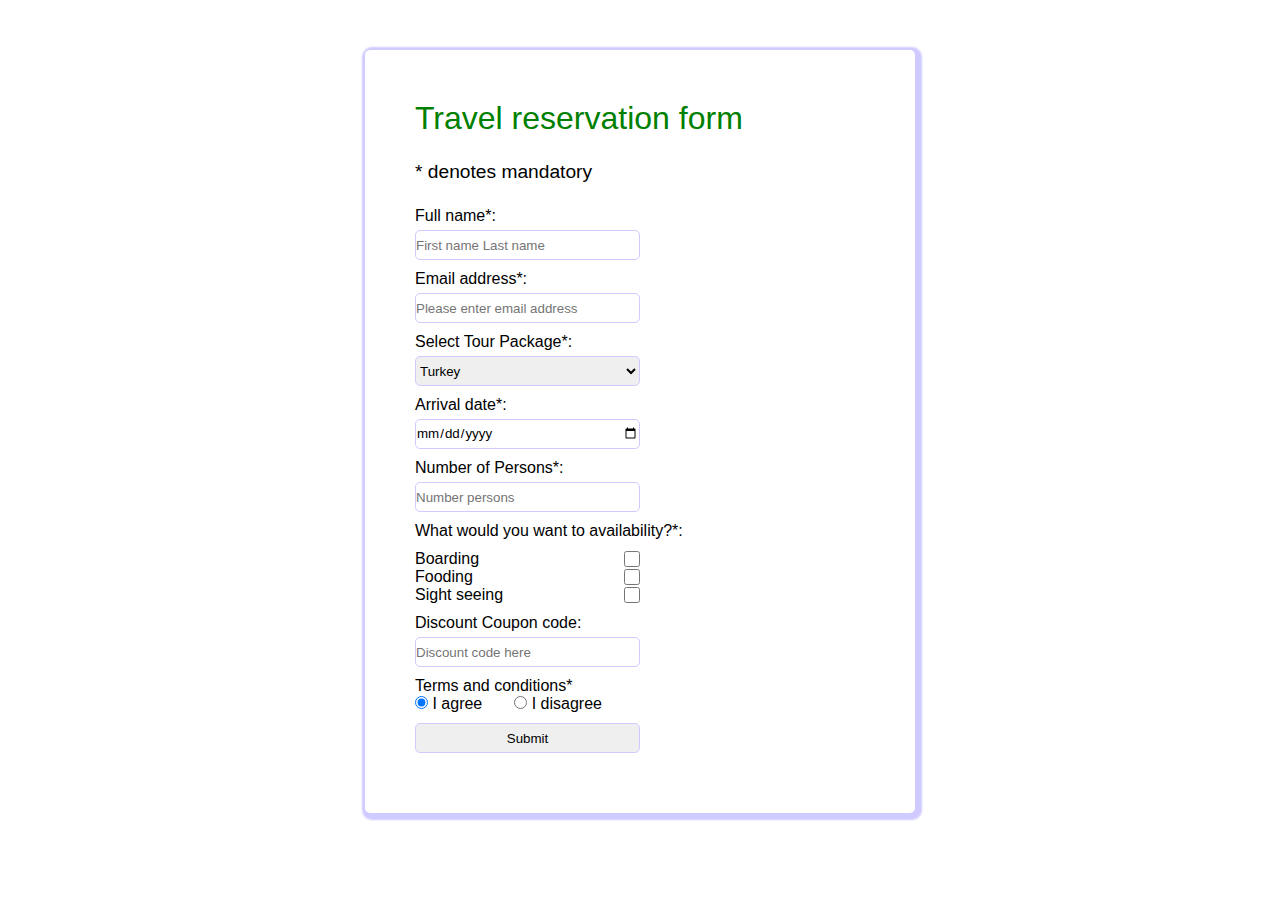
<file: html/form/index.html>
<!DOCTYPE html>
<html lang="en">
  <head>
    <meta charset="UTF-8" />
    <meta http-equiv="X-UA-Compatible" content="IE=edge" />
    <meta name="viewport" content="width=device-width, initial-scale=1.0" />
    <link rel="stylesheet" href="./style.css" />
    <title>Form lesson day 1</title>
  </head>

  <body>
    <div class="container">
      <h3>Travel reservation form</h3>
      <h4>* denotes mandatory</h4>
      <form>
        <div class="form-group">
          <label for="name">Full name*:</label>
          <input
            class="inputs"
            type="text"
            name="name"
            id="name"
            placeholder="First name Last name"
            required
          />
        </div>

        <div class="form-group">
          <label for="email">Email address*:</label>
          <input
            class="inputs"
            type="email"
            name="email"
            id="email"
            placeholder="Please enter email address"
            required
          />
        </div>

        <div class="form-group">
          <label for="package">Select Tour Package*:</label>
          <select class="inputs" name="tour-pack" id="package" required>
            <option value="viet-cam-thai">Vietnam-Cambodia-Thailand</option>
            <option value="vietnam">Vietnam</option>
            <option value="cambodia">Cambodia</option>
            <option value="thailand">Thailand</option>
            <option value="laos">Laos</option>
            <option value="turkey" selected>Turkey</option>
            <option value="italia">Italia</option>
            <option value="french-amstr">French-Amsterdam</option>
          </select>
        </div>

        <div class="form-group">
          <label for="date-arr">Arrival date*:</label>
          <input
            class="inputs"
            type="date"
            name="date"
            id="date-arr"
            placeholder="m/d/y"
            required
          />
        </div>

        <div class="form-group">
          <label for="no-person">Number of Persons*:</label>
          <input
            class="inputs"
            type="number"
            name="persons"
            id="no-persons"
            placeholder="Number persons"
            required
          />
        </div>

        <p>What would you want to availability?*:</p>
        <div class="form-group form-group-check">
          <div class="checkboxs">
            <label for="boarding">Boarding</label>
            <input
              type="checkbox"
              name="boarding"
              id="boarding"
              value="boarding"
              required
            />
          </div>
          <div class="checkboxs">
            <label for="fooding">Fooding</label>
            <input
              type="checkbox"
              name="fooding"
              id="fooding"
              value="fooding"
            />
          </div>
          <div class="checkboxs">
            <label for="seeing">Sight seeing</label>
            <input type="checkbox" name="seeing" id="seeing" value="seeing" />
          </div>
        </div>

        <div class="form-group">
          <label for="discount">Discount Coupon code:</label>
          <input
            class="inputs"
            type="text"
            name="discount"
            id="discount"
            placeholder="Discount code here"
          />
        </div>

        <div class="form-group">
          <label for="term-condition">Terms and conditions*</label>
          <div class="terms-agreement">
            <div>
              <input
                type="radio"
                name="terms-conditions"
                id="agree"
                placeholder="agree"
                required
                checked
              />
              <label for="agree">I agree </label>
            </div>
            <div>
              <input
                type="radio"
                name="terms-conditions"
                id="disagree"
                placeholder="disagree"
                required
              />
              <label for="disagree">I disagree</label>
            </div>
          </div>
        </div>

        <div class="form-group">
          <input class="inputs" type="submit" name="name" id="name" />
        </div>
      </form>
    </div>
  </body>
</html>
</file>
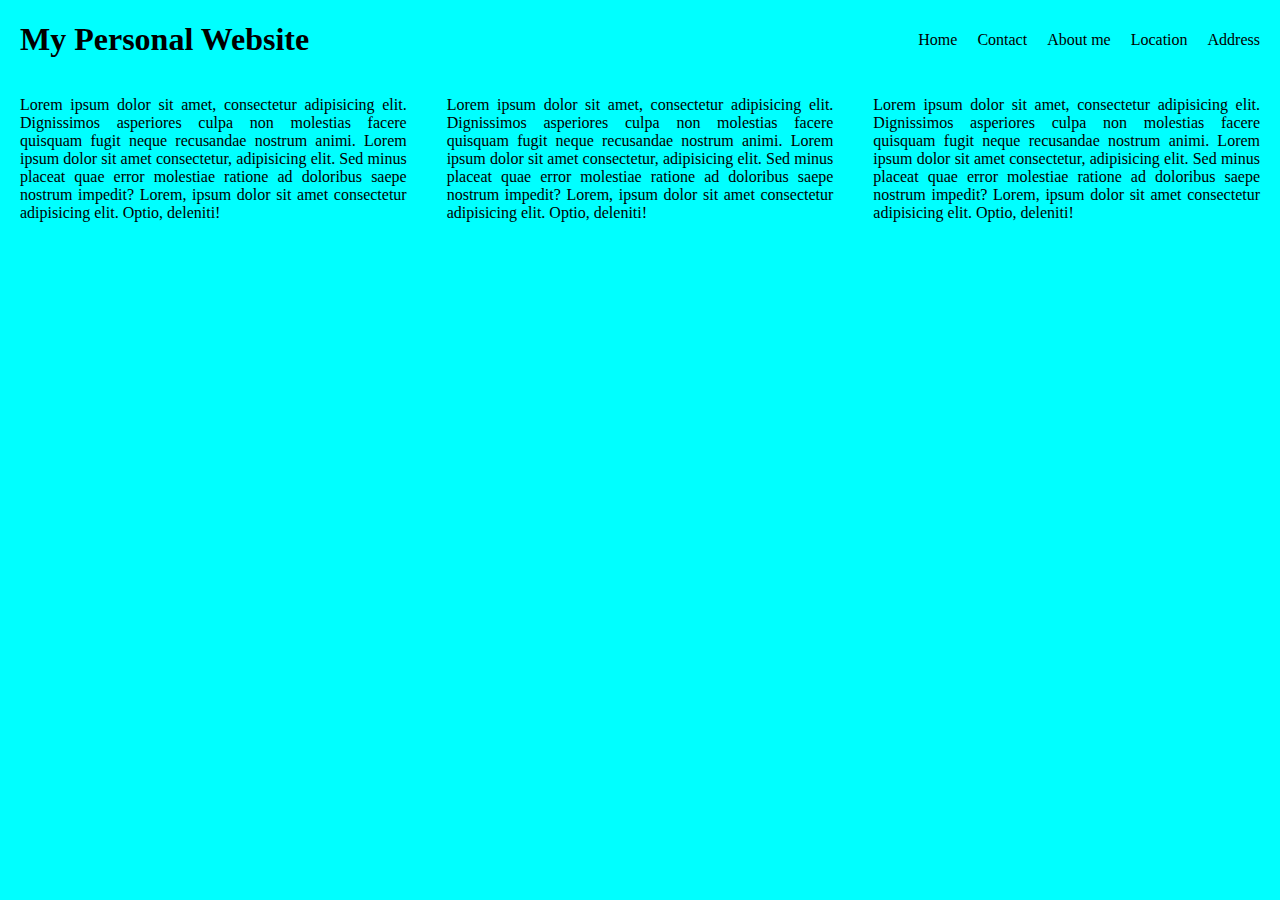
<file: html/responsive/index.html>
<!DOCTYPE html>
<html lang="en">
  <head>
    <meta charset="UTF-8" />
    <meta http-equiv="X-UA-Compatible" content="IE=edge" />
    <meta name="viewport" content="width=device-width, initial-scale=1.0" />
    <link rel="stylesheet" href="./style.css" />
    <title>Responsive Design</title>
  </head>
  <body>
    <header>
      <h1>My Personal Website</h1>
      <nav>
        <ul>
          <li>Home</li>
          <li>Contact</li>
          <li>About me</li>
          <li>Location</li>
          <li>Address</li>
        </ul>
      </nav>
    </header>
    <div class="container">
      <div>
        <p>
          Lorem ipsum dolor sit amet, consectetur adipisicing elit. Dignissimos
          asperiores culpa non molestias facere quisquam fugit neque recusandae
          nostrum animi. Lorem ipsum dolor sit amet consectetur, adipisicing
          elit. Sed minus placeat quae error molestiae ratione ad doloribus
          saepe nostrum impedit? Lorem, ipsum dolor sit amet consectetur
          adipisicing elit. Optio, deleniti!
        </p>
      </div>
      <div>
        <p>
          Lorem ipsum dolor sit amet, consectetur adipisicing elit. Dignissimos
          asperiores culpa non molestias facere quisquam fugit neque recusandae
          nostrum animi. Lorem ipsum dolor sit amet consectetur, adipisicing
          elit. Sed minus placeat quae error molestiae ratione ad doloribus
          saepe nostrum impedit? Lorem, ipsum dolor sit amet consectetur
          adipisicing elit. Optio, deleniti!
        </p>
      </div>
      <div>
        <p>
          Lorem ipsum dolor sit amet, consectetur adipisicing elit. Dignissimos
          asperiores culpa non molestias facere quisquam fugit neque recusandae
          nostrum animi. Lorem ipsum dolor sit amet consectetur, adipisicing
          elit. Sed minus placeat quae error molestiae ratione ad doloribus
          saepe nostrum impedit? Lorem, ipsum dolor sit amet consectetur
          adipisicing elit. Optio, deleniti!
        </p>
      </div>
    </div>
  </body>
</html>
</file>
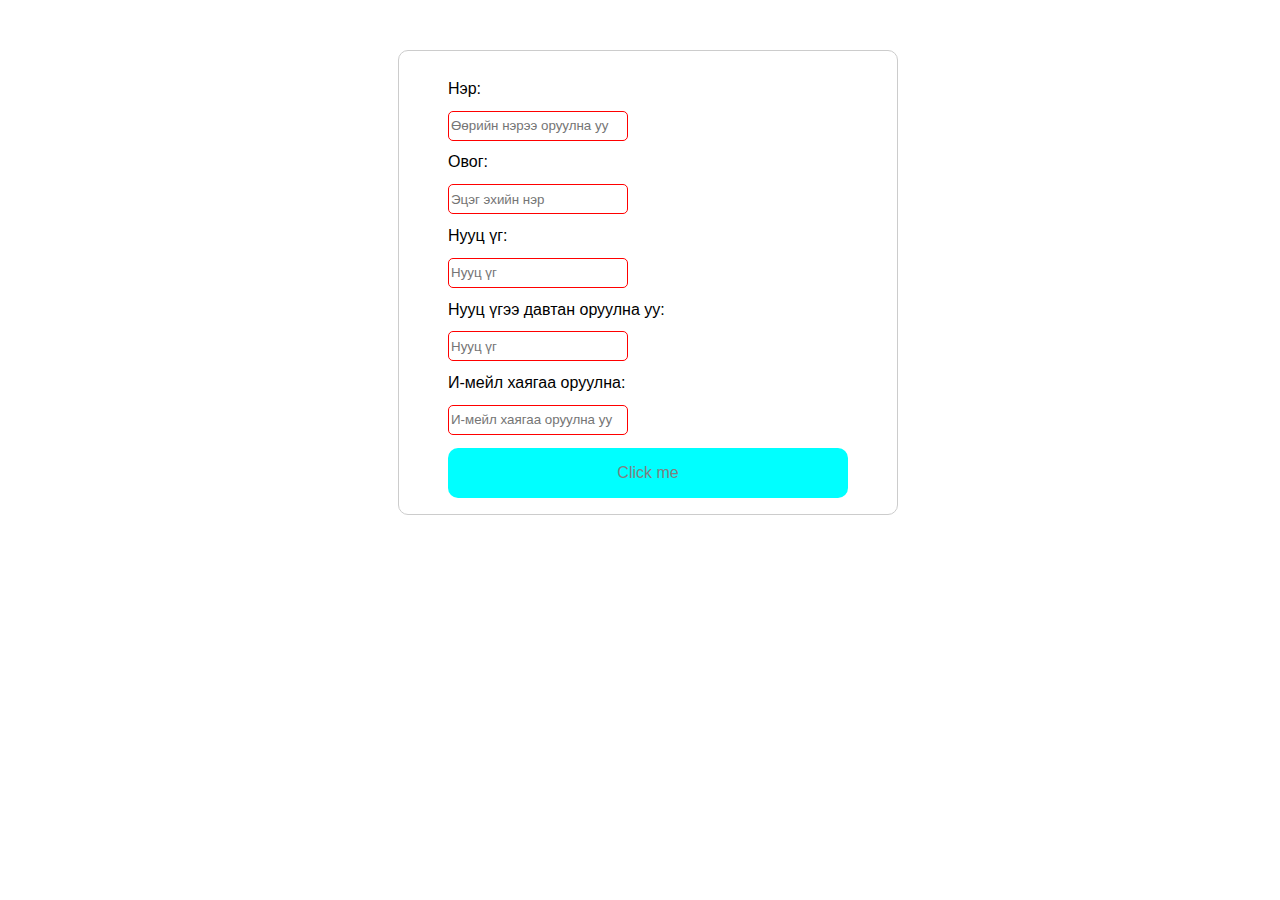
<file: html/transi/index.html>
<!DOCTYPE html>
<html lang="en">
  <head>
    <meta charset="UTF-8" />
    <meta http-equiv="X-UA-Compatible" content="IE=edge" />
    <meta name="viewport" content="width=device-width, initial-scale=1.0" />
    <link rel="stylesheet" href="./style.css" />
    <title>Transition style</title>
  </head>
  <body>
    <div class="container">
      <div class="container-form">
        <form>
          <label for="fname"
            >Нэр:
            <input
              type="text"
              id="fname"
              name="fname"
              class="ing"
              placeholder="Өөрийн нэрээ оруулна уу"
            />
          </label>
          <label for="lname"
            >Овог:
            <input
              type="text"
              id="lname"
              name="lname"
              class="ing"
              placeholder="Эцэг эхийн нэр"
            />
          </label>
          <label for="password"
            >Нууц үг:
            <input
              type="password"
              id="password"
              name="password"
              class="ing"
              placeholder="Нууц үг"
            />
          </label>
          <label for="password"
            >Нууц үгээ давтан оруулна уу:
            <input
              type="password"
              id="password"
              name="password"
              class="ing"
              placeholder="Нууц үг"
            />
          </label>

          <label for="email"
            >И-мейл хаягаа оруулна:
            <input
              type="email"
              name="email"
              id="email"
              class="ing"
              placeholder="И-мейл хаягаа оруулна уу"
            />
          </label>

          <button>Click me</button>
        </form>
      </div>
    </div>
  </body>
</html>
</file>
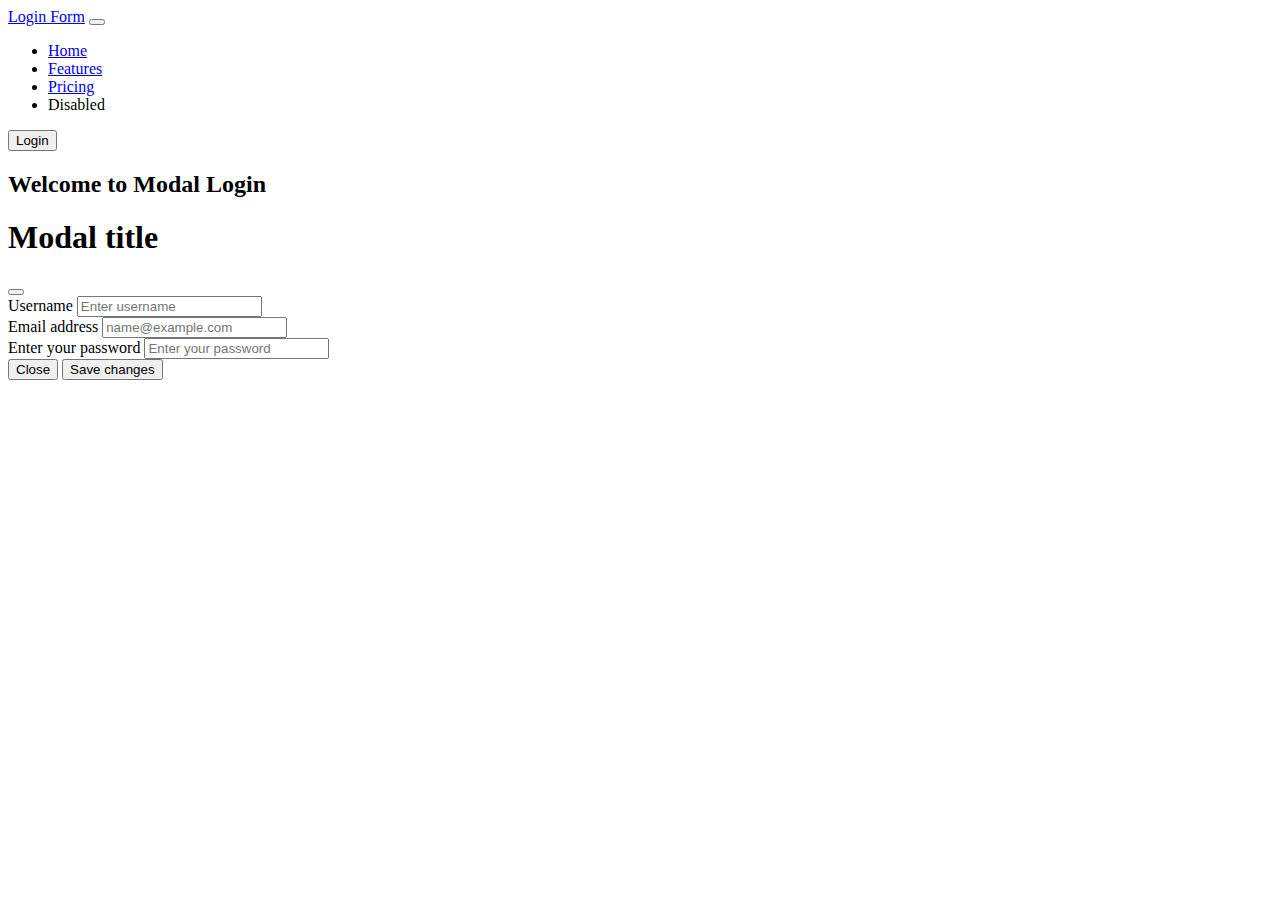
<file: html/bootstraps/boots1/index.html>
<!DOCTYPE html>
<html lang="en">
  <head>
    <meta charset="UTF-8" />
    <meta http-equiv="X-UA-Compatible" content="IE=edge" />
    <meta name="viewport" content="width=device-width, initial-scale=1.0" />
    <link
      href="https://cdn.jsdelivr.net/npm/bootstrap@5.2.2/dist/css/bootstrap.min.css"
      rel="stylesheet"
      integrity="sha384-Zenh87qX5JnK2Jl0vWa8Ck2rdkQ2Bzep5IDxbcnCeuOxjzrPF/et3URy9Bv1WTRi"
      crossorigin="anonymous"
    />
    <title>Bootstraps Example</title>
  </head>
  <body class="bg-light">
    <nav class="navbar navbar-expand-lg bg-light">
      <div class="container-fluid">
        <a class="navbar-brand" href="#">Login Form</a>
        <button
          class="navbar-toggler"
          type="button"
          data-bs-toggle="collapse"
          data-bs-target="#navbarNav"
          aria-controls="navbarNav"
          aria-expanded="false"
          aria-label="Toggle navigation"
        >
          <span class="navbar-toggler-icon"></span>
        </button>
        <div class="collapse navbar-collapse" id="navbarNav">
          <ul class="navbar-nav">
            <li class="nav-item">
              <a class="nav-link active" aria-current="page" href="#">Home</a>
            </li>
            <li class="nav-item">
              <a class="nav-link" href="#">Features</a>
            </li>
            <li class="nav-item">
              <a class="nav-link" href="#">Pricing</a>
            </li>
            <li class="nav-item">
              <a class="nav-link disabled">Disabled</a>
            </li>
          </ul>
        </div>
      </div>
      <button
        type="button"
        class="btn btn-primary"
        data-bs-toggle="modal"
        data-bs-target="loginModal"
      >
        Login
      </button>
    </nav>

    <h2 class="text-warning">Welcome to Modal Login</h2>
    <div
      class="modal fade"
      id="loginModal"
      tabindex="-1"
      aria-labelledby="exampleModalLabel"
      aria-hidden="true"
    >
      <div class="modal-dialog">
        <div class="modal-content">
          <div class="modal-header">
            <h1 class="modal-title fs-5" id="exampleModalLabel">Modal title</h1>
            <button
              type="button"
              class="btn-close"
              data-bs-dismiss="modal"
              aria-label="Close"
            ></button>
          </div>
          <div class="modal-body">
            <!-- Modal COntent -->
            <form>
              <!-- form heseg -->
              <div class="mb-3">
                <label for="exampleFormControlUsername" class="form-label"
                  >Username</label
                >
                <input
                  type="text"
                  class="form-control"
                  id="exampleFormControlUsername"
                  placeholder="Enter username"
                /><br />
                <label for="exampleFormControlInput1" class="form-label"
                  >Email address</label
                >
                <input
                  type="email"
                  class="form-control"
                  id="exampleFormControlInput1"
                  placeholder="name@example.com"
                />
              </div>
              <div class="mb-3">
                <label for="exampleFormControlPassword" class="form-label"
                  >Enter your password</label
                >
                <input
                  type="password"
                  class="form-control"
                  id="exampleFormControlPassword"
                  placeholder="Enter your password"
                />
              </div>
            </form>

            <!-- Modal COntent -->
          </div>
          <div class="modal-footer">
            <button
              type="button"
              class="btn btn-secondary"
              data-bs-dismiss="modal"
            >
              Close
            </button>
            <button type="button" class="btn btn-primary">Save changes</button>
          </div>
        </div>
      </div>
    </div>

    <!-- Modal heseg -->

    <script
      src="https://cdn.jsdelivr.net/npm/bootstrap@5.2.2/dist/js/bootstrap.bundle.min.js"
      integrity="sha384-OERcA2EqjJCMA+/3y+gxIOqMEjwtxJY7qPCqsdltbNJuaOe923+mo//f6V8Qbsw3"
      crossorigin="anonymous"
    ></script>
  </body>
</html>
</file>
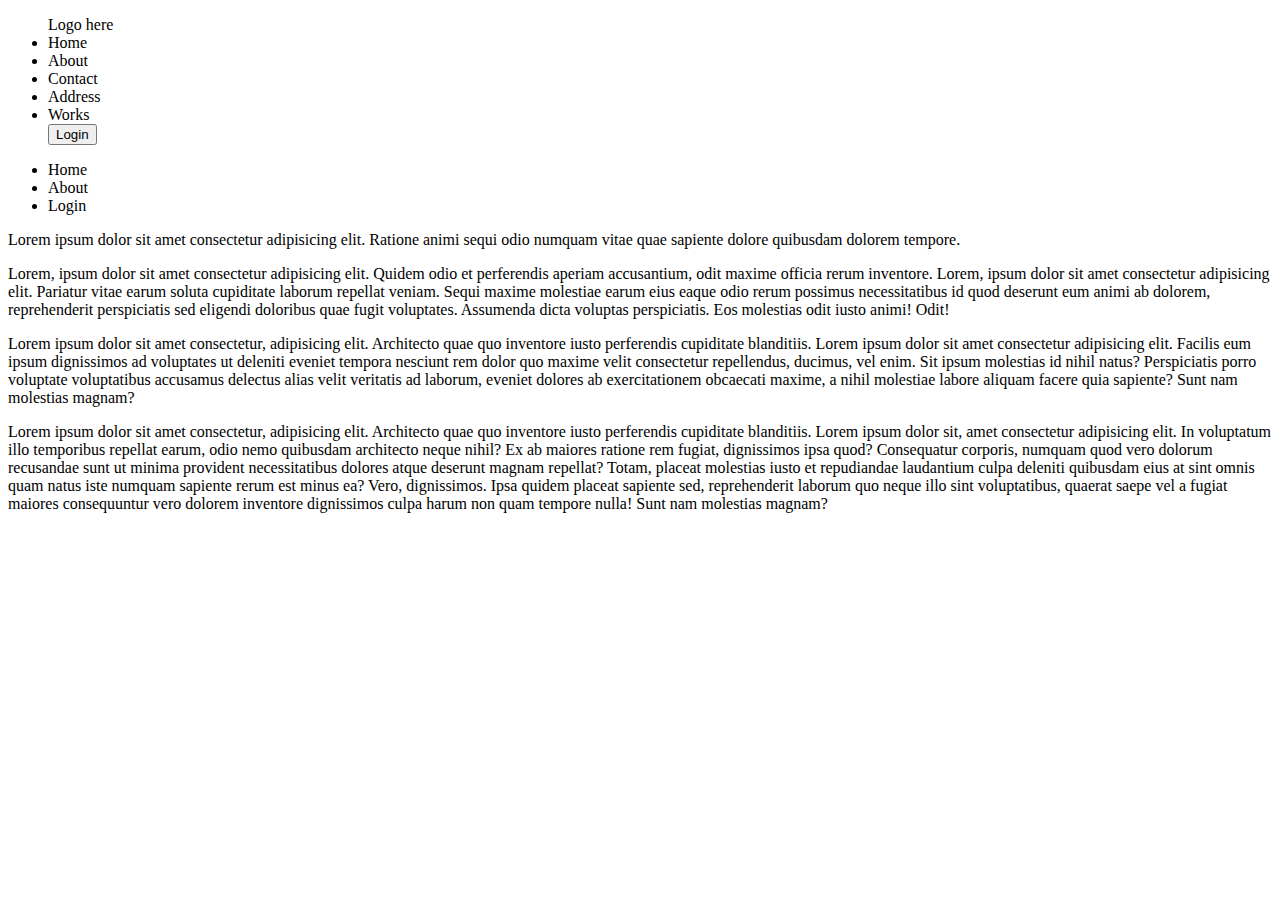
<file: html/bootstraps/boots2/index.html>
<!DOCTYPE html>
<html lang="en">
  <head>
    <meta charset="UTF-8" />
    <meta http-equiv="X-UA-Compatible" content="IE=edge" />
    <meta name="viewport" content="width=device-width, initial-scale=1.0" />
    <link
      href="https://cdn.jsdelivr.net/npm/bootstrap@5.2.2/dist/css/bootstrap.min.css"
      rel="stylesheet"
      integrity="sha384-Zenh87qX5JnK2Jl0vWa8Ck2rdkQ2Bzep5IDxbcnCeuOxjzrPF/et3URy9Bv1WTRi"
      crossorigin="anonymous"
    />
    <title>Bootstraps example</title>
  </head>
  <body>
    <nav class="navbar bg-light">
      <ul class="d-none d-md-flex fs-3">
        <div class="logo nav-item pe-5">Logo here</div>
        <li class="nav-item pe-5">Home</li>
        <li class="nav-item pe-5">About</li>
        <li class="nav-item pe-5">Contact</li>
        <li class="nav-item pe-5">Address</li>
        <li class="nav-item pe-5">Works</li>
        <input type="button" value="Login" class="nav-item pe-5" />
      </ul>
      <ul class="d-sm-block d-md-none d-lg-none fs-1">
        <li class="nav-item">Home</li>
        <li class="nav-item">About</li>
        <li class="nav-item">Login</li>
      </ul>
    </nav>
    <p class="bg-md p-3 d-block d-sm-none w-100 h-50 bg-warning">
      Lorem ipsum dolor sit amet consectetur adipisicing elit. Ratione animi
      sequi odio numquam vitae quae sapiente dolore quibusdam dolorem tempore.
    </p>
    <p class="bg-lg p-3 d-none d-sm-block d-md-none w-100 h-50 bg-primary">
      Lorem, ipsum dolor sit amet consectetur adipisicing elit. Quidem odio et
      perferendis aperiam accusantium, odit maxime officia rerum inventore.
      Lorem, ipsum dolor sit amet consectetur adipisicing elit. Pariatur vitae
      earum soluta cupiditate laborum repellat veniam. Sequi maxime molestiae
      earum eius eaque odio rerum possimus necessitatibus id quod deserunt eum
      animi ab dolorem, reprehenderit perspiciatis sed eligendi doloribus quae
      fugit voluptates. Assumenda dicta voluptas perspiciatis. Eos molestias
      odit iusto animi! Odit!
    </p>
    <p
      class="bg-sm p-3 d-none d-sm-none d-md-block d-lg-none w-100 h-50 bg-dark text-info"
    >
      Lorem ipsum dolor sit amet consectetur, adipisicing elit. Architecto quae
      quo inventore iusto perferendis cupiditate blanditiis. Lorem ipsum dolor
      sit amet consectetur adipisicing elit. Facilis eum ipsum dignissimos ad
      voluptates ut deleniti eveniet tempora nesciunt rem dolor quo maxime velit
      consectetur repellendus, ducimus, vel enim. Sit ipsum molestias id nihil
      natus? Perspiciatis porro voluptate voluptatibus accusamus delectus alias
      velit veritatis ad laborum, eveniet dolores ab exercitationem obcaecati
      maxime, a nihil molestiae labore aliquam facere quia sapiente? Sunt nam
      molestias magnam?
    </p>
    <p
      class="bg-sm p-3 d-none d-sm-none d-md-none d-lg-block w-100 h-50 bg-success"
    >
      Lorem ipsum dolor sit amet consectetur, adipisicing elit. Architecto quae
      quo inventore iusto perferendis cupiditate blanditiis. Lorem ipsum dolor
      sit, amet consectetur adipisicing elit. In voluptatum illo temporibus
      repellat earum, odio nemo quibusdam architecto neque nihil? Ex ab maiores
      ratione rem fugiat, dignissimos ipsa quod? Consequatur corporis, numquam
      quod vero dolorum recusandae sunt ut minima provident necessitatibus
      dolores atque deserunt magnam repellat? Totam, placeat molestias iusto et
      repudiandae laudantium culpa deleniti quibusdam eius at sint omnis quam
      natus iste numquam sapiente rerum est minus ea? Vero, dignissimos. Ipsa
      quidem placeat sapiente sed, reprehenderit laborum quo neque illo sint
      voluptatibus, quaerat saepe vel a fugiat maiores consequuntur vero dolorem
      inventore dignissimos culpa harum non quam tempore nulla! Sunt nam
      molestias magnam?
    </p>

    <script
      src="https://cdn.jsdelivr.net/npm/bootstrap@5.2.2/dist/js/bootstrap.bundle.min.js"
      integrity="sha384-OERcA2EqjJCMA+/3y+gxIOqMEjwtxJY7qPCqsdltbNJuaOe923+mo//f6V8Qbsw3"
      crossorigin="anonymous"
    ></script>
  </body>
</html>
</file>
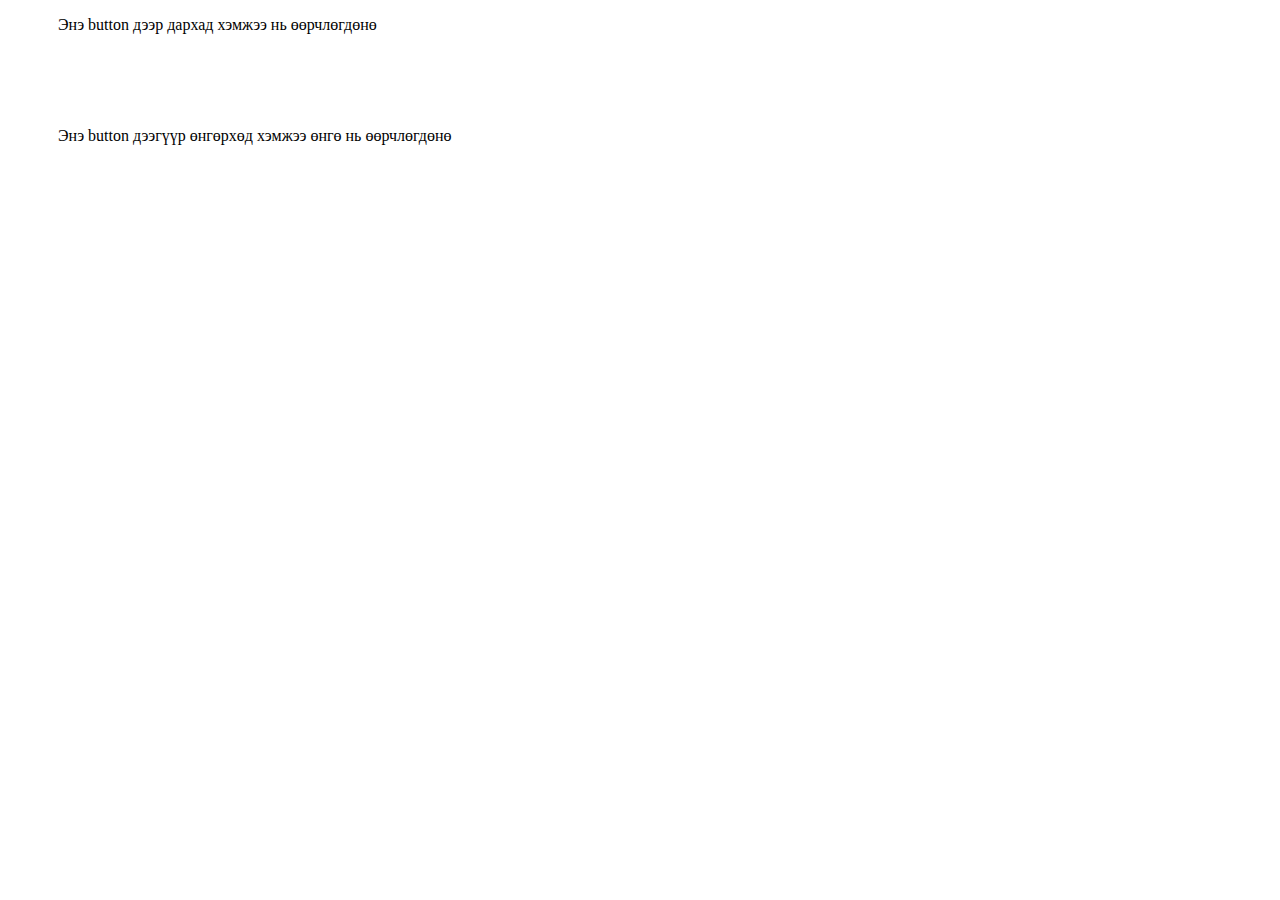
<file: html/responsive/buttons/index.html>
<!DOCTYPE html>
<html lang="en">
  <head>
    <meta charset="UTF-8" />
    <meta http-equiv="X-UA-Compatible" content="IE=edge" />
    <meta name="viewport" content="width=device-width, initial-scale=1.0" />
    <link rel="stylesheet" href="./style.css" />
    <title>Buttons Responsive</title>
  </head>
  <body>
    <div class="container">
      <p>Энэ button дээр дархад хэмжээ нь өөрчлөгдөнө</p>
      <div class="button-border-1">
        <button type="button" id="button-1" class="btn">Click Hold Me</button>
      </div>

      <p>Энэ button дээгүүр өнгөрхөд хэмжээ өнгө нь өөрчлөгдөнө</p>
      <div class="button-border-2">
        <input type="button" value="Helloo" id="button-2" class="btn" />
      </div>
    </div>
  </body>
</html>
</file>
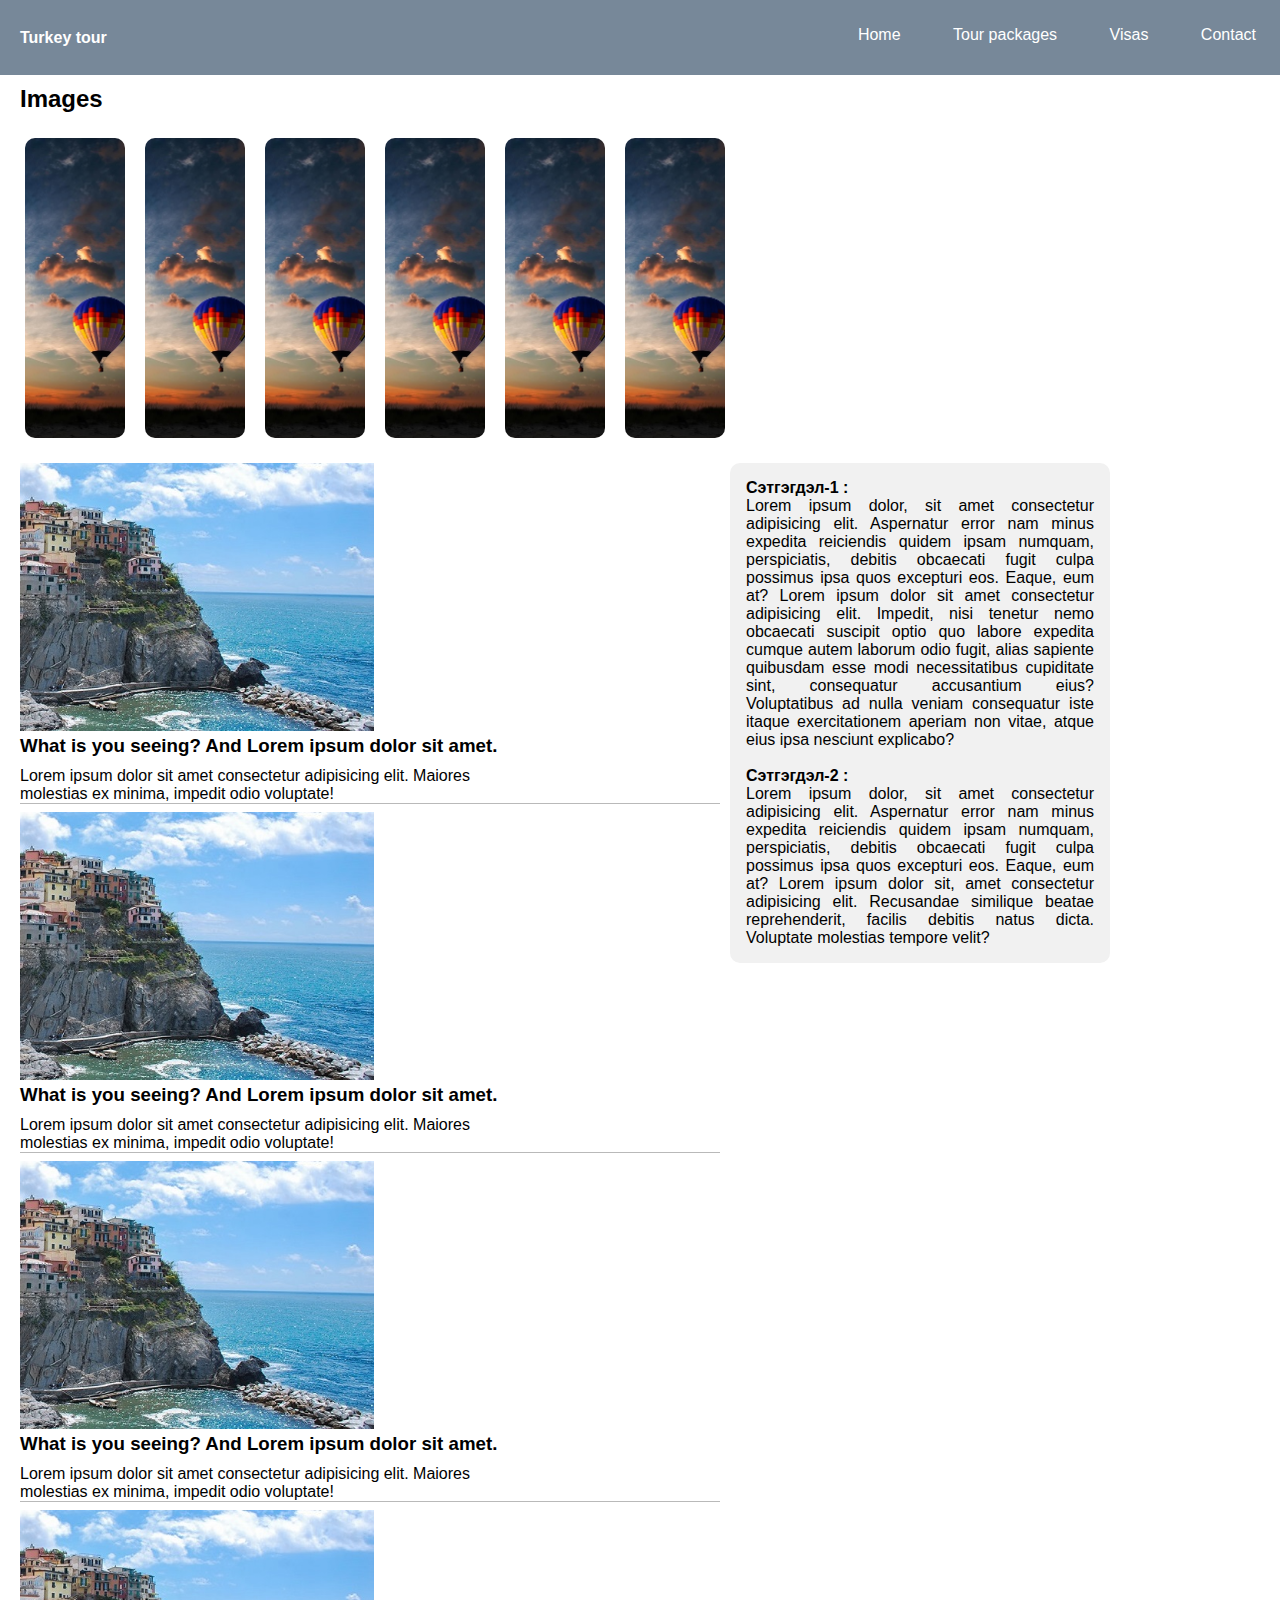
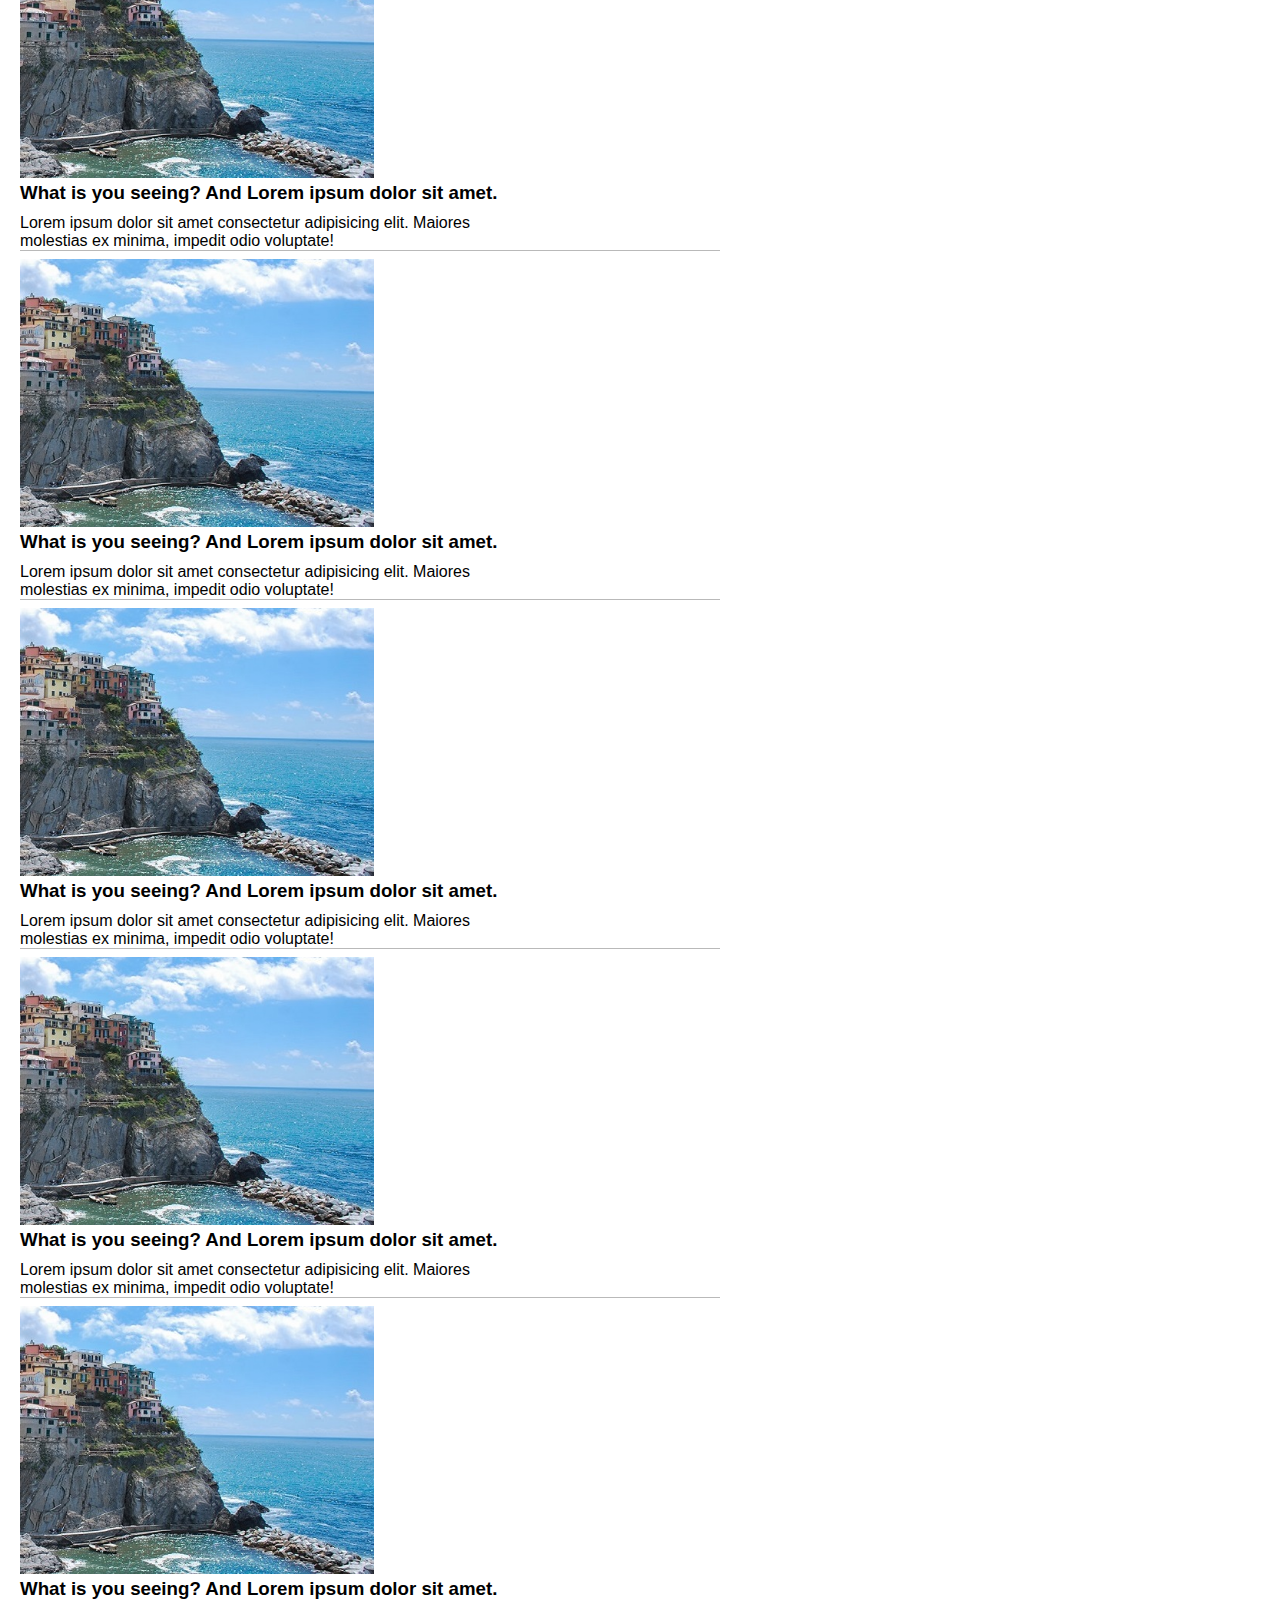
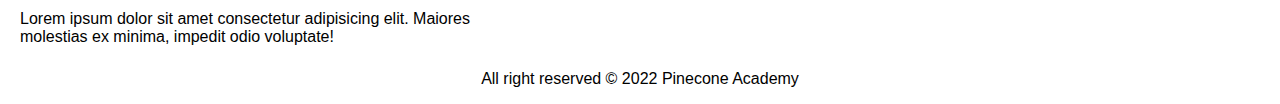
<file: html/responsive/project-web/index.html>
<!DOCTYPE html>
<html lang="en">
  <head>
    <meta charset="UTF-8" />
    <meta http-equiv="X-UA-Compatible" content="IE=edge" />
    <meta name="viewport" content="width=device-width, initial-scale=1.0" />
    <link rel="stylesheet" href="./style.css" />
    <title>Visit Turkey Tour - Responsive</title>
  </head>
  <body>
    <header>
      <div class="logo">Turkey tour</div>
      <nav>
        <ul>
          <li>Home</li>
          <li>Tour packages</li>
          <li>Visas</li>
          <li>Contact</li>
        </ul>
      </nav>
    </header>
    <div class="container">
      <h2>Images</h2>
      <div class="images-bar">
        <div class="image-box">
          <img src="./images/perceptual-standard.jpg" alt="" />
        </div>
        <div class="image-box">
          <img src="./images/perceptual-standard.jpg" alt="" />
        </div>
        <div class="image-box">
          <img src="./images/perceptual-standard.jpg" alt="" />
        </div>
        <div class="image-box">
          <img src="./images/perceptual-standard.jpg" alt="" />
        </div>
        <div class="image-box">
          <img src="./images/perceptual-standard.jpg" alt="" />
        </div>
        <div class="image-box">
          <img src="./images/perceptual-standard.jpg" alt="" />
        </div>
      </div>
      <main>
        <div class="information">
          <div class="info-card">
            <picture>
              <source
                media="(min-width:342px)"
                srcset="./images/img_5terre_small.jpg 500w"
              />
              <source
                media="(min-width:502px)"
                srcset="./images/img_5terre_medium.jpg 820w"
              />
              <img
                sizes="340"
                srcset="./images/img_5terre_wide.jpg 340w"
                alt="Turkey tour"
                class="info-img"
              />
            </picture>
            <div class="image-details">
              <h3>What is you seeing? And Lorem ipsum dolor sit amet.</h3>
              <p>
                Lorem ipsum dolor sit amet consectetur adipisicing elit. Maiores
                molestias ex minima, impedit odio voluptate!
              </p>
            </div>
          </div>
          <div class="info-card">
            <picture>
              <source
                media="(min-width:342px)"
                srcset="./images/img_5terre_small.jpg 500w"
              />
              <source
                media="(min-width:502px)"
                srcset="./images/img_5terre_medium.jpg 820w"
              />
              <img
                sizes="340"
                srcset="./images/img_5terre_wide.jpg 340w"
                alt="Turkey tour"
                class="info-img"
              />
            </picture>
            <div class="image-details">
              <h3>What is you seeing? And Lorem ipsum dolor sit amet.</h3>
              <p>
                Lorem ipsum dolor sit amet consectetur adipisicing elit. Maiores
                molestias ex minima, impedit odio voluptate!
              </p>
            </div>
          </div>
          <div class="info-card">
            <picture>
              <source
                media="(min-width:342px)"
                srcset="./images/img_5terre_small.jpg 500w"
              />
              <source
                media="(min-width:502px)"
                srcset="./images/img_5terre_medium.jpg 820w"
              />
              <img
                sizes="340"
                srcset="./images/img_5terre_wide.jpg 340w"
                alt="Turkey tour"
                class="info-img"
              />
            </picture>
            <div class="image-details">
              <h3>What is you seeing? And Lorem ipsum dolor sit amet.</h3>
              <p>
                Lorem ipsum dolor sit amet consectetur adipisicing elit. Maiores
                molestias ex minima, impedit odio voluptate!
              </p>
            </div>
          </div>
          <div class="info-card">
            <picture>
              <source
                media="(min-width:342px)"
                srcset="./images/img_5terre_small.jpg 500w"
              />
              <source
                media="(min-width:502px)"
                srcset="./images/img_5terre_medium.jpg 820w"
              />
              <img
                sizes="340"
                srcset="./images/img_5terre_wide.jpg 340w"
                alt="Turkey tour"
                class="info-img"
              />
            </picture>
            <div class="image-details">
              <h3>What is you seeing? And Lorem ipsum dolor sit amet.</h3>
              <p>
                Lorem ipsum dolor sit amet consectetur adipisicing elit. Maiores
                molestias ex minima, impedit odio voluptate!
              </p>
            </div>
          </div>
          <div class="info-card">
            <picture>
              <source
                media="(min-width:342px)"
                srcset="./images/img_5terre_small.jpg 500w"
              />
              <source
                media="(min-width:502px)"
                srcset="./images/img_5terre_medium.jpg 820w"
              />
              <img
                sizes="340"
                srcset="./images/img_5terre_wide.jpg 340w"
                alt="Turkey tour"
                class="info-img"
              />
            </picture>
            <div class="image-details">
              <h3>What is you seeing? And Lorem ipsum dolor sit amet.</h3>
              <p>
                Lorem ipsum dolor sit amet consectetur adipisicing elit. Maiores
                molestias ex minima, impedit odio voluptate!
              </p>
            </div>
          </div>
          <div class="info-card">
            <picture>
              <source
                media="(min-width:342px)"
                srcset="./images/img_5terre_small.jpg 500w"
              />
              <source
                media="(min-width:502px)"
                srcset="./images/img_5terre_medium.jpg 820w"
              />
              <img
                sizes="340"
                srcset="./images/img_5terre_wide.jpg 340w"
                alt="Turkey tour"
                class="info-img"
              />
            </picture>
            <div class="image-details">
              <h3>What is you seeing? And Lorem ipsum dolor sit amet.</h3>
              <p>
                Lorem ipsum dolor sit amet consectetur adipisicing elit. Maiores
                molestias ex minima, impedit odio voluptate!
              </p>
            </div>
          </div>
          <div class="info-card">
            <picture>
              <source
                media="(min-width:342px)"
                srcset="./images/img_5terre_small.jpg 500w"
              />
              <source
                media="(min-width:502px)"
                srcset="./images/img_5terre_medium.jpg 820w"
              />
              <img
                sizes="340"
                srcset="./images/img_5terre_wide.jpg 340w"
                alt="Turkey tour"
                class="info-img"
              />
            </picture>
            <div class="image-details">
              <h3>What is you seeing? And Lorem ipsum dolor sit amet.</h3>
              <p>
                Lorem ipsum dolor sit amet consectetur adipisicing elit. Maiores
                molestias ex minima, impedit odio voluptate!
              </p>
            </div>
          </div>
          <div class="info-card">
            <picture>
              <source
                media="(min-width:342px)"
                srcset="./images/img_5terre_small.jpg 500w"
              />
              <source
                media="(min-width:502px)"
                srcset="./images/img_5terre_medium.jpg 820w"
              />
              <img
                sizes="340"
                srcset="./images/img_5terre_wide.jpg 340w"
                alt="Turkey tour"
                class="info-img"
              />
            </picture>
            <div class="image-details">
              <h3>What is you seeing? And Lorem ipsum dolor sit amet.</h3>
              <p>
                Lorem ipsum dolor sit amet consectetur adipisicing elit. Maiores
                molestias ex minima, impedit odio voluptate!
              </p>
            </div>
          </div>
        </div>
        <aside>
          <p class="testimonials">
            <strong>Сэтгэгдэл-1 :</strong><br />
            Lorem ipsum dolor, sit amet consectetur adipisicing elit. Aspernatur
            error nam minus expedita reiciendis quidem ipsam numquam,
            perspiciatis, debitis obcaecati fugit culpa possimus ipsa quos
            excepturi eos. Eaque, eum at? Lorem ipsum dolor sit amet consectetur
            adipisicing elit. Impedit, nisi tenetur nemo obcaecati suscipit
            optio quo labore expedita cumque autem laborum odio fugit, alias
            sapiente quibusdam esse modi necessitatibus cupiditate sint,
            consequatur accusantium eius? Voluptatibus ad nulla veniam
            consequatur iste itaque exercitationem aperiam non vitae, atque eius
            ipsa nesciunt explicabo?<br /><br />
            <strong>Сэтгэгдэл-2 :</strong><br />
            Lorem ipsum dolor, sit amet consectetur adipisicing elit. Aspernatur
            error nam minus expedita reiciendis quidem ipsam numquam,
            perspiciatis, debitis obcaecati fugit culpa possimus ipsa quos
            excepturi eos. Eaque, eum at? Lorem ipsum dolor sit, amet
            consectetur adipisicing elit. Recusandae similique beatae
            reprehenderit, facilis debitis natus dicta. Voluptate molestias
            tempore velit?
          </p>
        </aside>
      </main>
      <footer>
        <p>All right reserved &copy; 2022 Pinecone Academy</p>
      </footer>
    </div>
  </body>
</html>
</file>
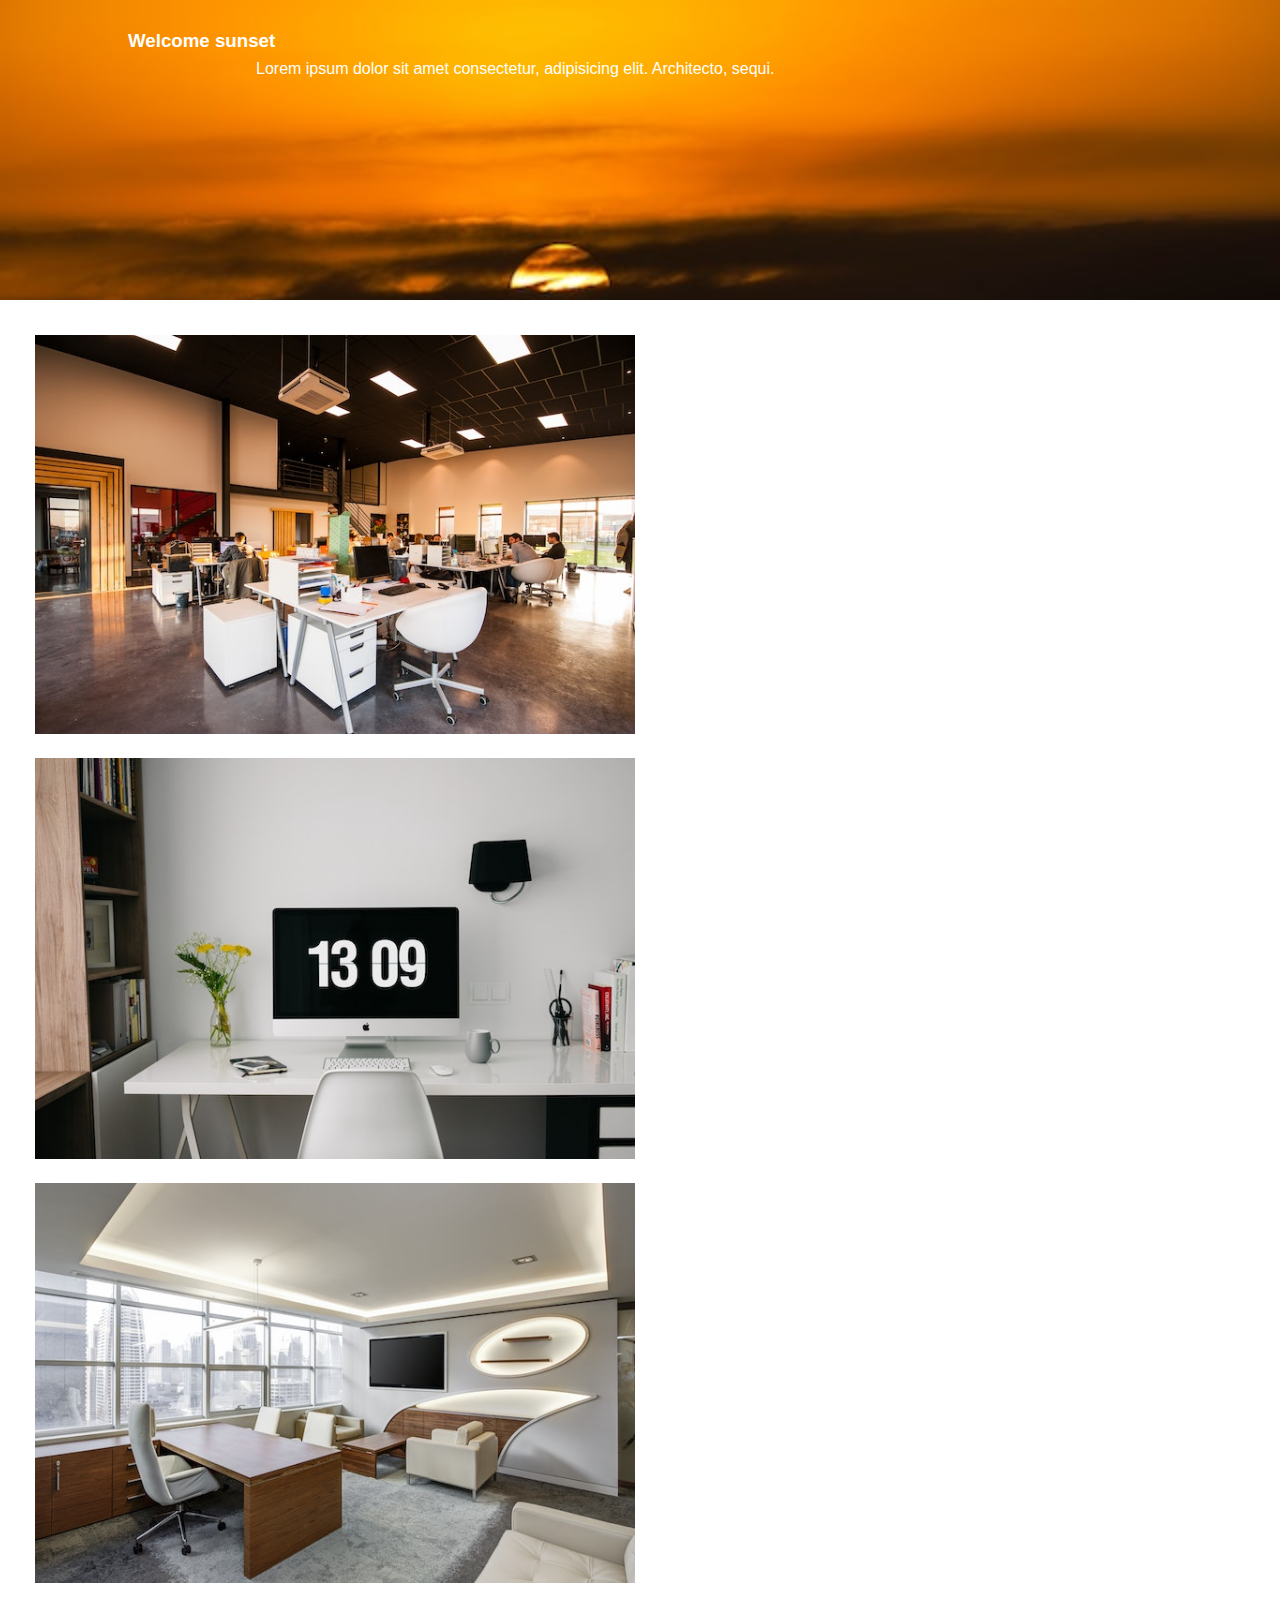
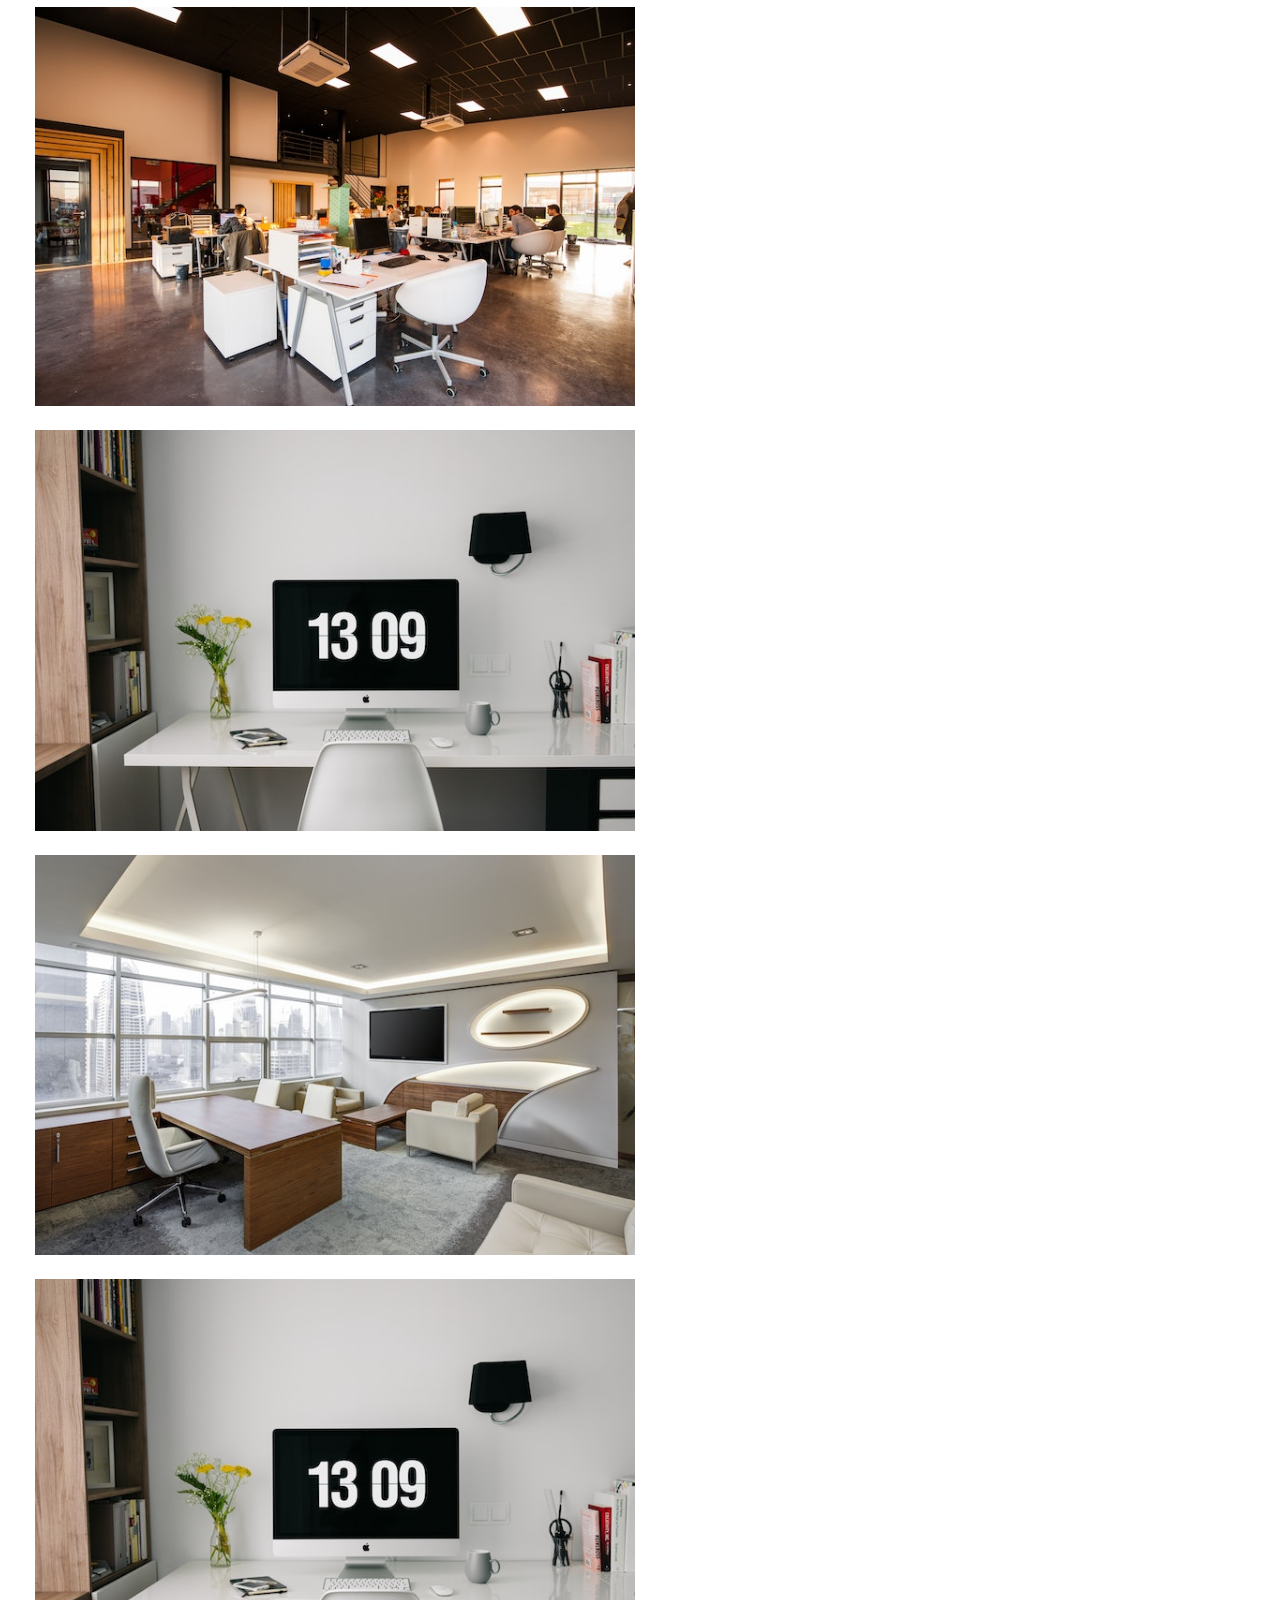
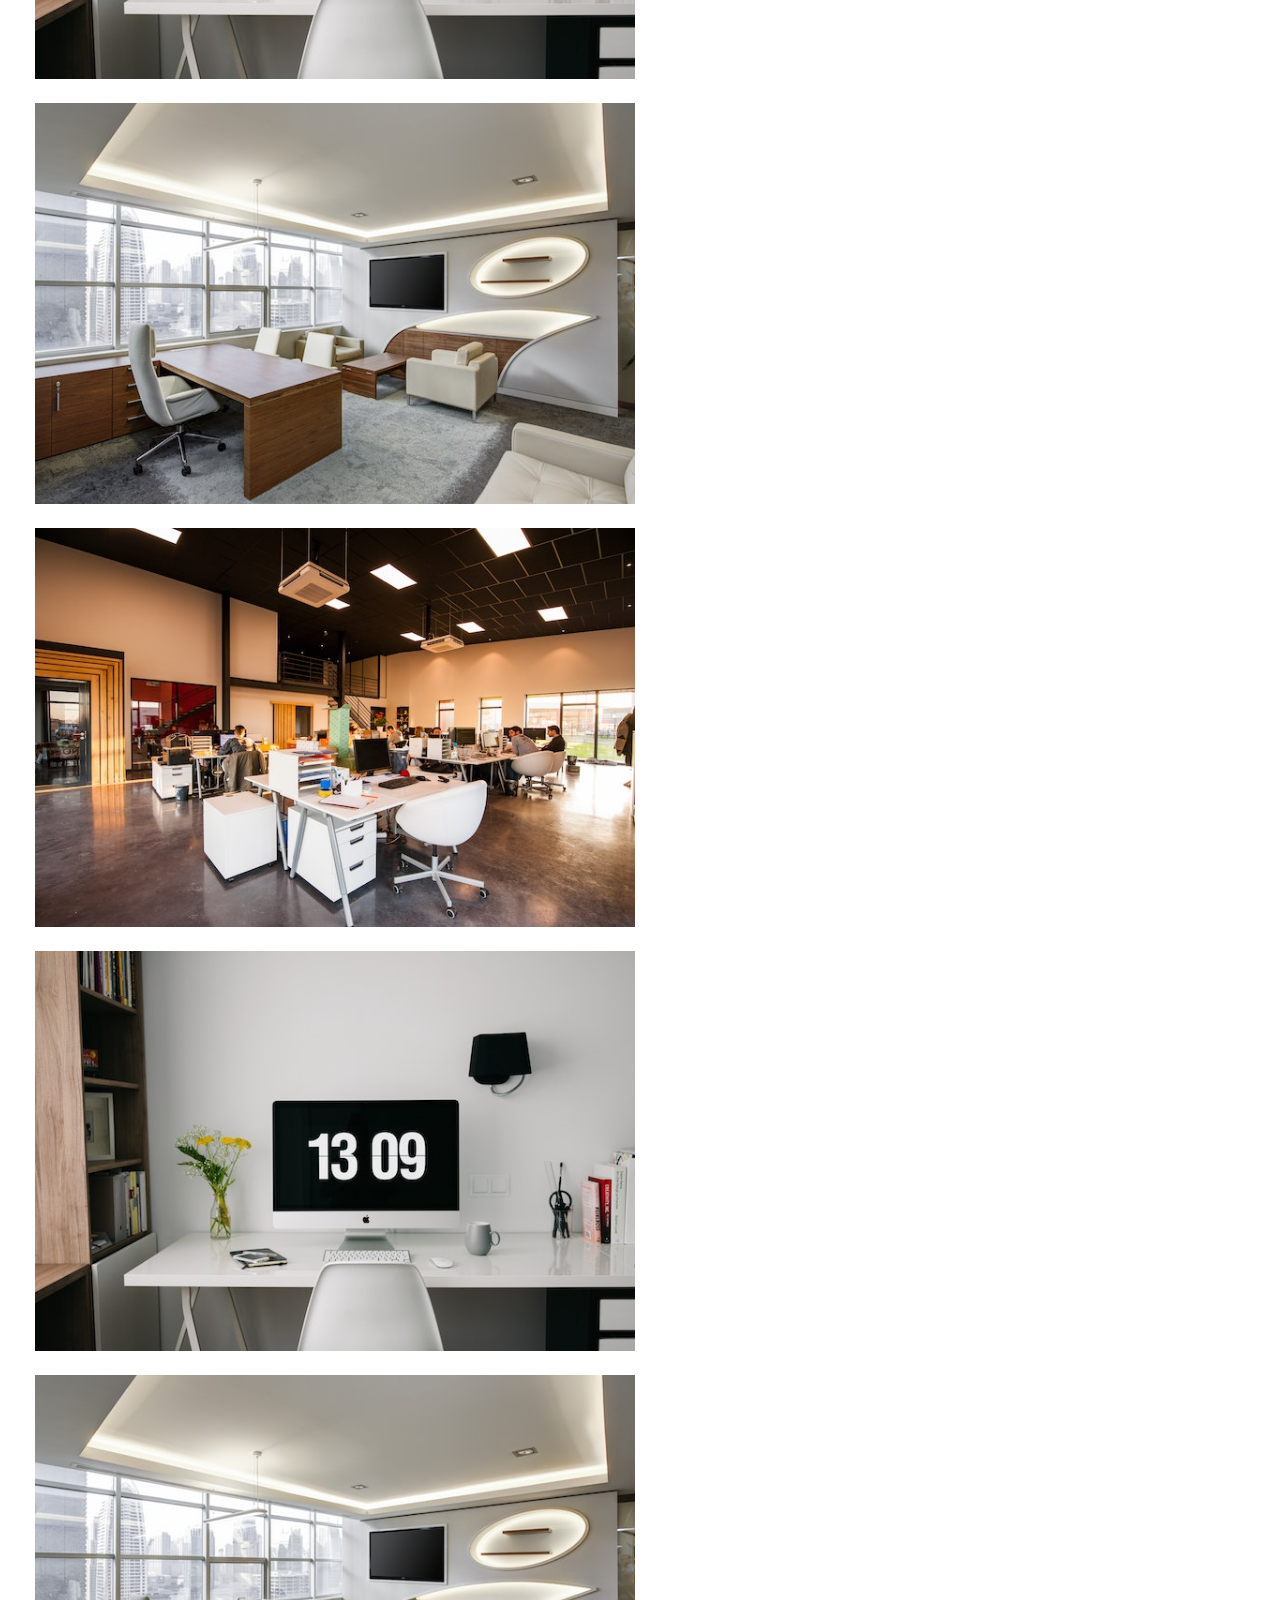
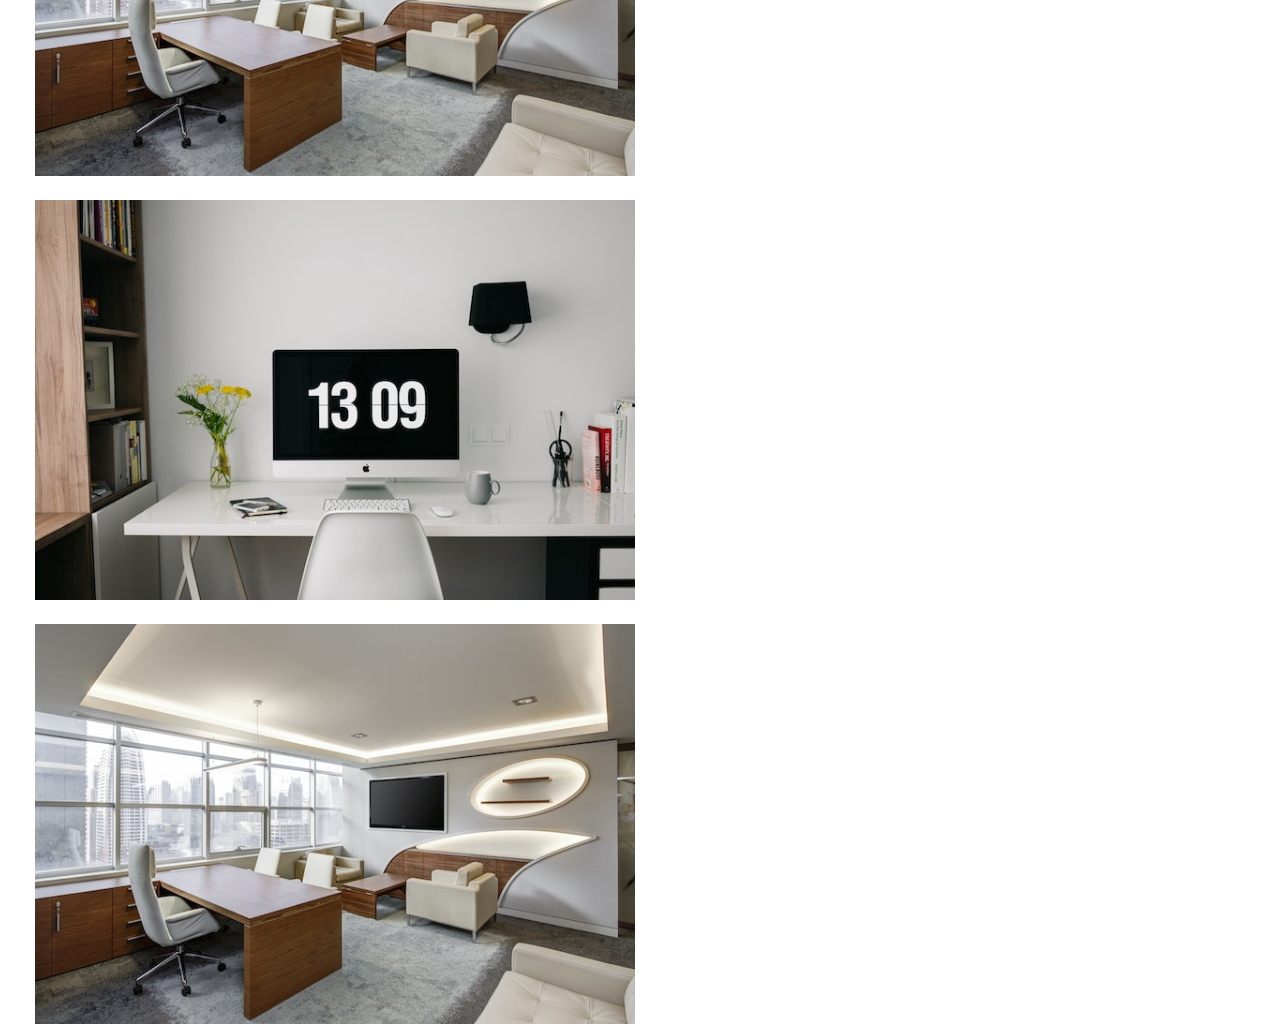
<file: html/responsive/respoImageWeb/index.html>
<!DOCTYPE html>
<html lang="en">
  <head>
    <meta charset="UTF-8" />
    <meta http-equiv="X-UA-Compatible" content="IE=edge" />
    <meta name="viewport" content="width=device-width, initial-scale=1.0" />
    <link rel="stylesheet" href="./style.css" />
    <title>Image</title>
  </head>
  <body>
    <header>
      <h3>Welcome sunset</h3>
      <p>
        Lorem ipsum dolor sit amet consectetur, adipisicing elit. Architecto,
        sequi.
      </p>
      <img src="./imgs/pexels-ron-rov-12886533.jpg" alt="header image" />
    </header>
    <div class="container">
      <div class="content">
        <img src="./imgs/pexels-cadeau-maestro-1170412.jpg" alt="" />
      </div>
      <div class="content">
        <img src="./imgs/pexels-pixabay-265129.jpg" alt="" />
      </div>
      <div class="content">
        <img src="./imgs/pexels-pixabay-37347.jpg" alt="" />
      </div>
      <div class="content">
        <img src="./imgs/pexels-cadeau-maestro-1170412.jpg" alt="" />
      </div>
      <div class="content">
        <img src="./imgs/pexels-pixabay-265129.jpg" alt="" />
      </div>
      <div class="content">
        <img src="./imgs/pexels-pixabay-37347.jpg" alt="" />
      </div>
      <div class="content">
        <img src="./imgs/pexels-pixabay-265129.jpg" alt="" />
      </div>
      <div class="content">
        <img src="./imgs/pexels-pixabay-37347.jpg" alt="" />
      </div>
      <div class="content">
        <img src="./imgs/pexels-cadeau-maestro-1170412.jpg" alt="" />
      </div>
      <div class="content">
        <img src="./imgs/pexels-pixabay-265129.jpg" alt="" />
      </div>
      <div class="content">
        <img src="./imgs/pexels-pixabay-37347.jpg" alt="" />
      </div>
      <div class="content">
        <img src="./imgs/pexels-pixabay-265129.jpg" alt="" />
      </div>
      <div class="content">
        <img src="./imgs/pexels-pixabay-37347.jpg" alt="" />
      </div>
    </div>
  </body>
</html>
</file>
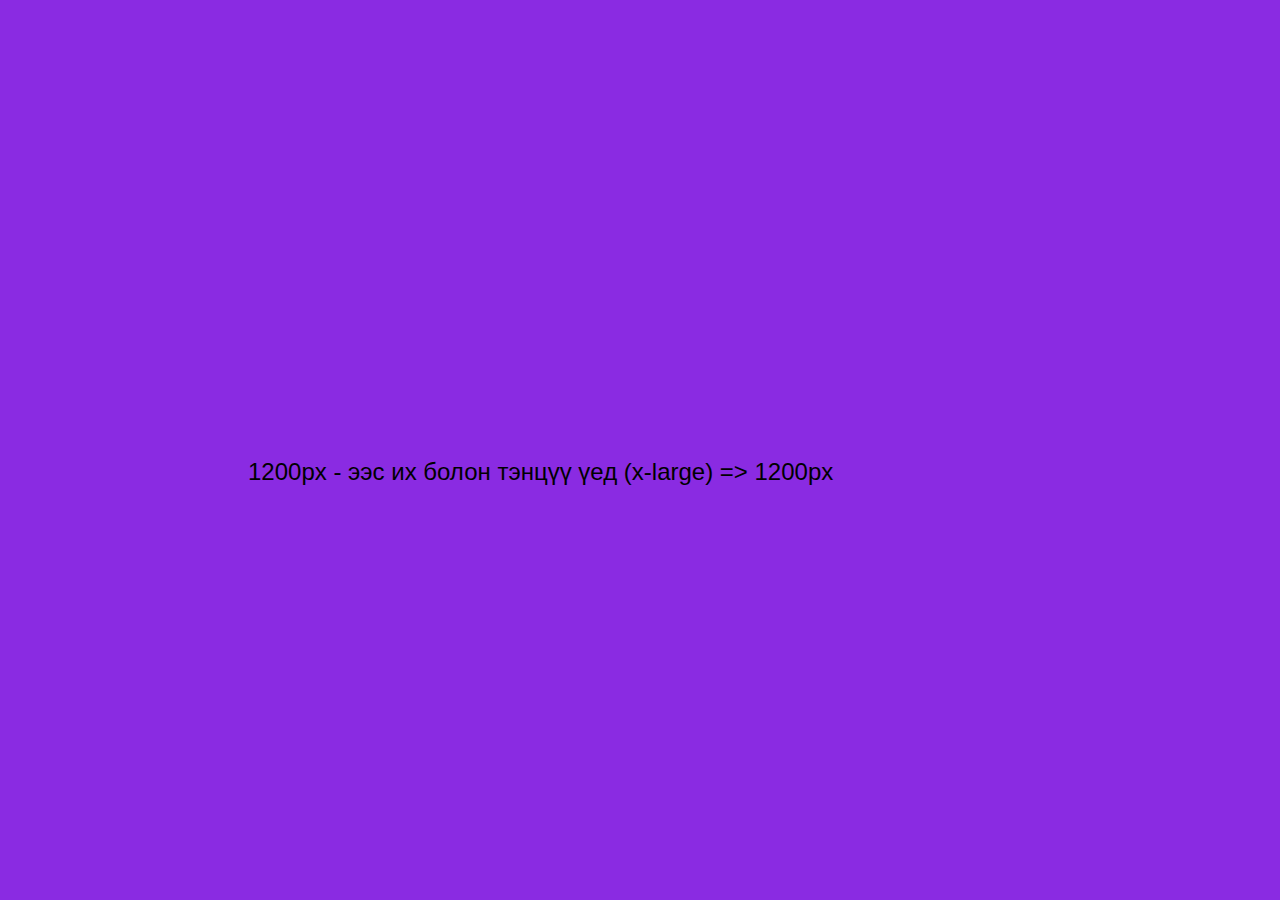
<file: html/responsive/responsive-test1/index.html>
<!DOCTYPE html>
<html lang="en">
  <head>
    <meta charset="UTF-8" />
    <meta http-equiv="X-UA-Compatible" content="IE=edge" />
    <meta name="viewport" content="width=device-width, initial-scale=1.0" />
    <title>Responsive Assigment-Breakpoints</title>
    <link rel="stylesheet" href="./style.css" />
  </head>
  <body>
    <div class="text-content">px - ээс</div>
  </body>
</html>
</file>
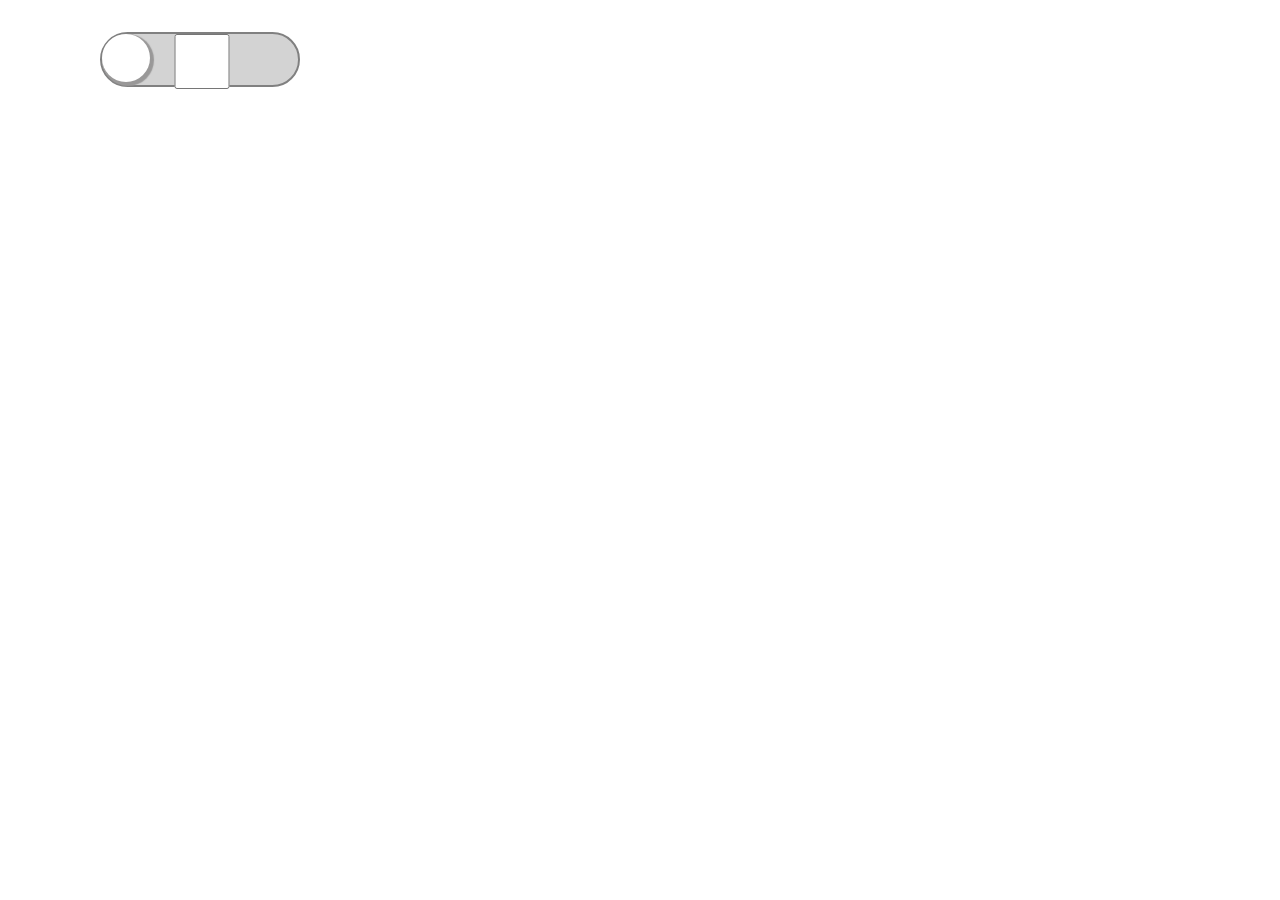
<file: html/responsive/buttons/toggle-button/index.html>
<!DOCTYPE html>
<html lang="en">
  <head>
    <meta charset="UTF-8" />
    <meta http-equiv="X-UA-Compatible" content="IE=edge" />
    <meta name="viewport" content="width=device-width, initial-scale=1.0" />
    <link rel="stylesheet" href="./style.css" />
    <title>Toggle Button</title>
  </head>
  <body>
    <div class="container-center">
      <div class="toggle-btn-border">
        <input class="check-box" type="checkbox" name="clickme" id="clickme" />
        <div class="toggle-btn-circle"></div>
      </div>
    </div>
  </body>
</html>
</file>
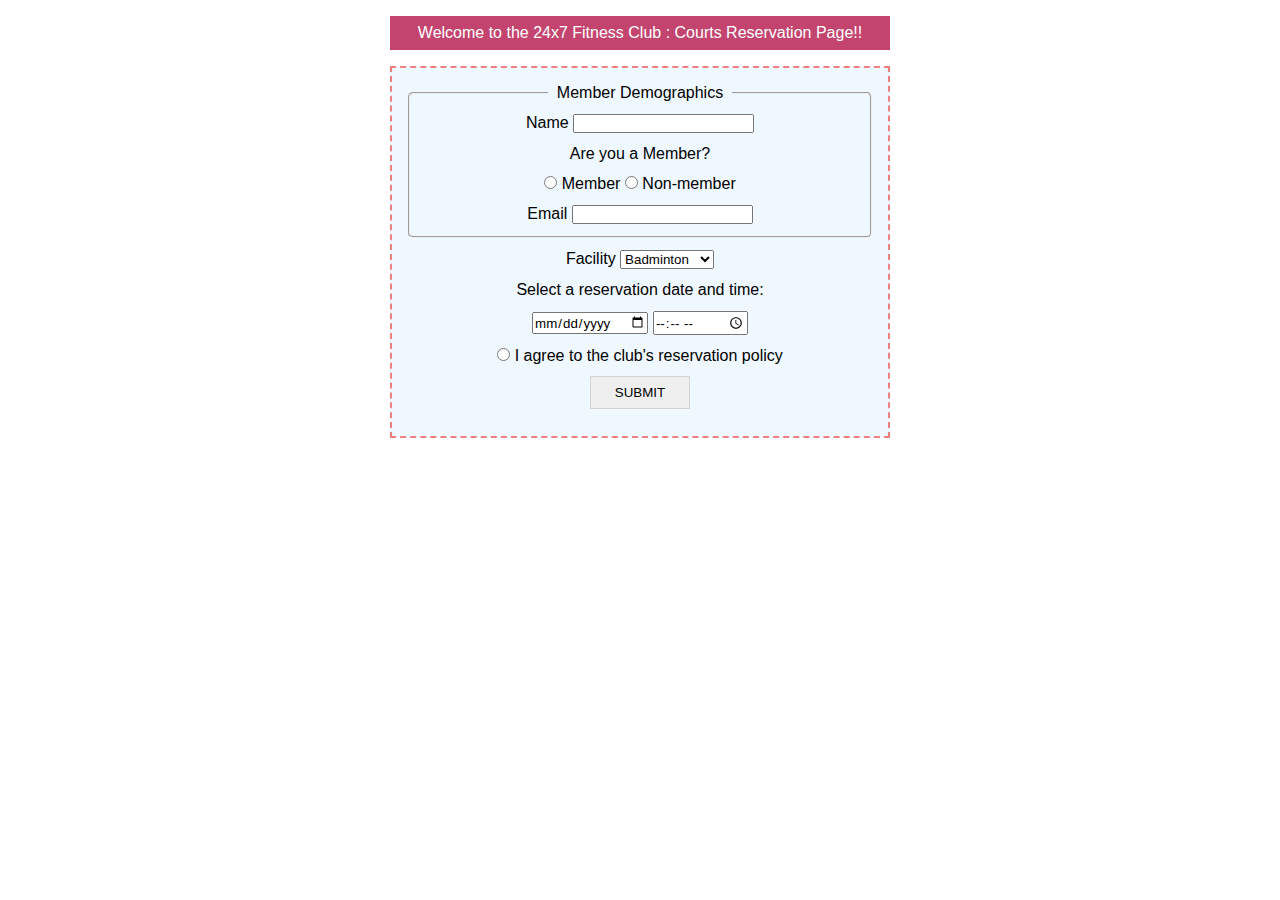
<file: html/form2/index1.html>
<!DOCTYPE html>
<html lang="en">
  <head>
    <meta charset="UTF-8" />
    <meta http-equiv="X-UA-Compatible" content="IE=edge" />
    <meta name="viewport" content="width=device-width, initial-scale=1.0" />
    <link rel="stylesheet" href="./style1.css" />
    <title>Fitness Club</title>
  </head>
  <body>
    <div class="container">
      <header>
        Welcome to the 24x7 Fitness Club : Courts Reservation Page!!
      </header>
      <form action="#">
        <div class="burtgel-box">
          <fieldset>
            <legend>&nbsp;&nbsp;Member Demographics&nbsp;&nbsp;</legend>
            <div class="form-group">
              <label for="name">Name </label>
              <input type="text" name="name" id="name" required />
            </div>
            <p>Are you a Member?</p>
            <div class="form-group">
              <input
                type="radio"
                name="membership"
                id="member"
                value="member"
              />
              <label for="member"> Member</label>
              <input
                type="radio"
                name="membership"
                id="member"
                value="non-member"
              />
              <label for="member"> Non-member</label>
            </div>
            <div class="form-group">
              <label for="email">Email </label
              ><input type="email" name="email" id="email" required />
            </div>
          </fieldset>

          <div class="form-group">
            <label for="facility">Facility</label>
            <select name="facility" id="facility" required>
              <option value="badminton" selected>Badminton</option>
              <option value="gymnastics">Gymnastics</option>
              <option value="athletics">Athletics</option>
              <option value="archery">Archery</option>
              <option value="table tennis">Table tennis</option>
            </select>
          </div>

          <p>Select a reservation date and time:</p>
          <div class="form-group">
            <input type="date" name="date" id="date" required />
            <input type="time" name="time" id="time" required />
          </div>

          <div class="form-group">
            <input type="radio" name="agreement" id="agreement" required />
            <label for="agreement">
              I agree to the club's reservation policy</label
            >
          </div>
          <div class="form-group">
            <input type="submit" value="Submit" />
          </div>
        </div>
      </form>
    </div>
  </body>
</html>
</file>
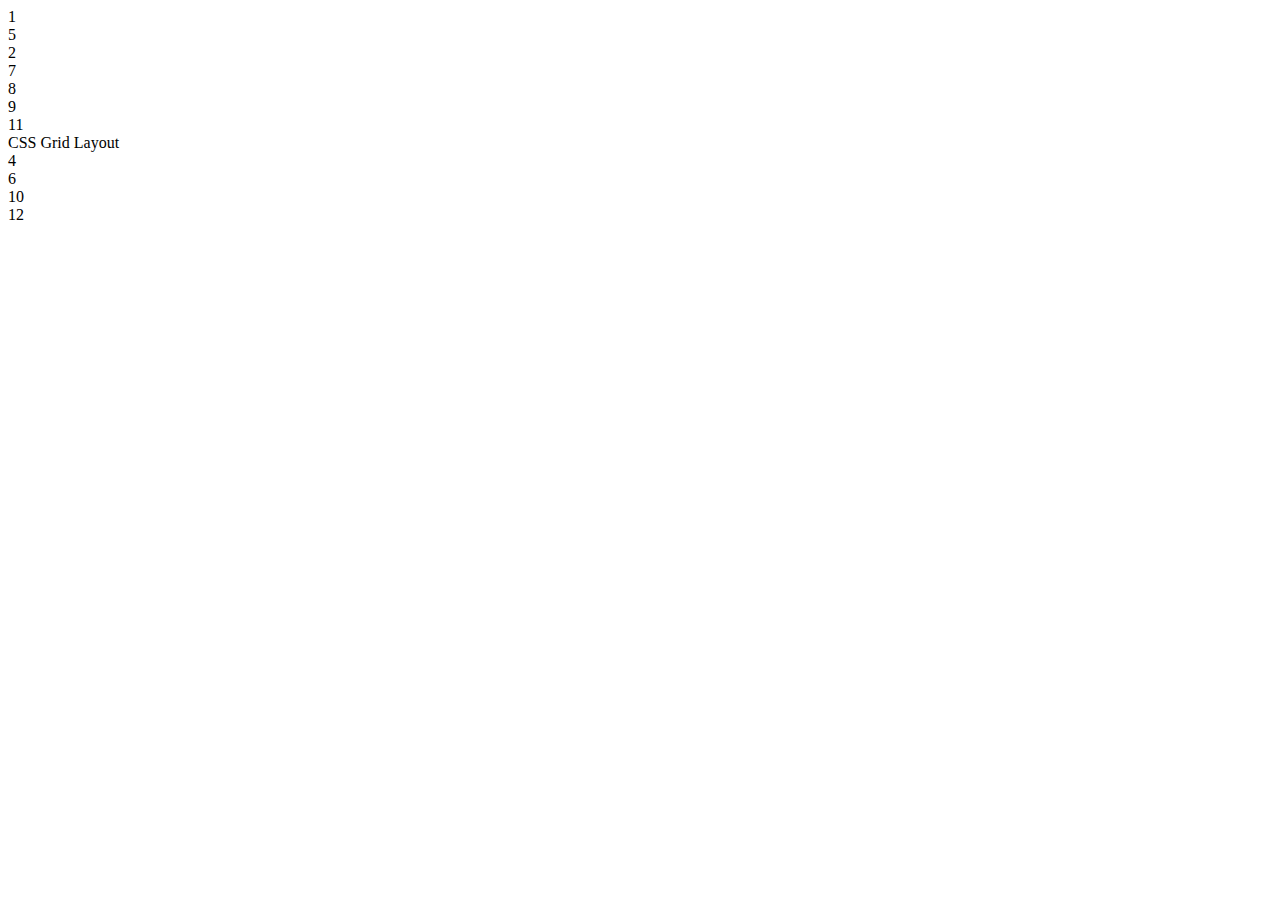
<file: html/bootstraps/boots2/challengeGridBox.html>
<!DOCTYPE html>
<html lang="en">
  <head>
    <meta charset="UTF-8" />
    <meta http-equiv="X-UA-Compatible" content="IE=edge" />
    <meta name="viewport" content="width=device-width, initial-scale=1.0" />
    <link
      href="https://cdn.jsdelivr.net/npm/bootstrap@5.2.2/dist/css/bootstrap.min.css"
      rel="stylesheet"
      integrity="sha384-Zenh87qX5JnK2Jl0vWa8Ck2rdkQ2Bzep5IDxbcnCeuOxjzrPF/et3URy9Bv1WTRi"
      crossorigin="anonymous"
    />
    <title>Document</title>
  </head>
  <body>
    <div class="container text-center m-5">
      <div class="row" style="height: 400px; width: 900px">
        <div class="col-5">
          <div class="row-2">
            <div class="col-2">
              <div class="row bg-primary">1</div>
              <div class="row bg-secondary">5</div>
            </div>
            <div class="col-3 bg-success">2</div>
          </div>
          <div class="row">
            <div class="col-2 bg-warning">7</div>
            <div class="col">8</div>
            <div class="col-2">9</div>
          </div>
          <div class="row">11</div>
        </div>
        <div class="col-7">
          <div class="row">
            <div class="col-5">CSS Grid Layout</div>
            <div class="col-2">
              <div class="row">4</div>
              <div class="row">6</div>
              <div class="row">10</div>
              <div class="row">12</div>
            </div>
          </div>
        </div>
      </div>
    </div>

    <script
      src="https://cdn.jsdelivr.net/npm/bootstrap@5.2.2/dist/js/bootstrap.bundle.min.js"
      integrity="sha384-OERcA2EqjJCMA+/3y+gxIOqMEjwtxJY7qPCqsdltbNJuaOe923+mo//f6V8Qbsw3"
      crossorigin="anonymous"
    ></script>
  </body>
</html>
</file>
<file: html/form/style.css>
* {
  box-sizing: border-box;
  margin: 0;
  padding: 0;
  font-family: "Segoe UI", Tahoma, Geneva, Verdana, sans-serif;
}

.container {
  max-width: 550px;
  margin: 50px auto 0;
  padding: 50px;
  box-shadow: 2px 2px 2px 5px #cfcaff;
  border-radius: 5px;
}

.form-group {
  margin: 10px 0;
}

.form-group-check {
  width: 50%;
}

.inputs {
  display: block;
  width: 50%;
  height: 30px;
  border-radius: 5px;
  border: #cfcaff 1px solid;
  margin-top: 5px;
}

.inputs:hover {
  border: greenyellow 1px solid;
  width: 80%;
  transition: width 2s ease;
}

.checkboxs {
  display: flex;
  align-items: center;
  justify-content: space-between;
}

.checkboxs > input[type="checkbox"] {
  width: 1rem;
  height: 1rem;
}

.terms-agreement {
  display: flex;
  align-items: baseline;
  justify-content: flex-start;
  gap: 2rem;
}

h3 {
  font-size: 2rem;
  color: green;
  font-weight: 300;
}

h4 {
  font-size: 1.2rem;
  margin: 1.5rem 0;
  font-weight: 200;
}
</file>
<file: html/responsive/style.css>
body {
  background: aqua;
  margin: 0 20px;
}
header {
  display: flex;
  align-items: center;
  justify-content: space-between;
}

ul {
  display: flex;
  gap: 20px;
  list-style: none;
}

.container {
  display: flex;
  gap: 40px;
  text-align: justify;
}

@media (max-width: 600px) {
  body {
    background: lightcoral;
  }
  header {
    display: block;
  }
  h1 {
    font-size: 1.8rem;
  }
  h1 {
    text-align: center;
  }

  .container {
    flex-wrap: wrap;
    gap: 10px;
  }
}

@media (max-width: 400px) {
  body {
    background: lightseagreen;
  }

  h1 {
    font-size: 1.2rem;
  }

  header,
  ul {
    display: block;
    gap: 0;
  }

  .container {
    flex-direction: column;
    gap: 5px;
  }
}
</file>
<file: html/transi/style.css>
* {
  box-sizing: border-box;
  font-family: "Segoe UI", Tahoma, Geneva, Verdana, sans-serif;
}

form {
  width: 400px;
  height: auto;
  margin: auto;
}

label,
input {
  display: block;
  margin: 0.8rem 0;
}

input.ing {
  height: 30px;
  width: 180px;
  border-radius: 5px;
  border: 1px solid lightblue;
  transition: width 2s ease;
}
input.ing:focus {
  width: 280px;
  transition: width 2s ease;
}
input.ing:hover {
  border: 1px solid lightcoral;
  transition: width 2s ease;
}

input.ing:not(:placeholder-shown) {
  border: 1px solid aqua;
}

input.ing:placeholder-shown {
  border-color: red;
}

input.ing:not(:has) {
  width: 280px;
}

button {
  width: 100%;
  height: 50px;
  background-color: aqua;
  color: gray;
  border-radius: 10px;
  border: none;
  font-size: 1rem;
  padding: 1rem 1.5rem;
  transition: all 2s ease-in-out;
}

button:hover {
  background-color: rgb(0, 211, 211);
  cursor: pointer;
  color: aliceblue;
  width: 110%;
  height: 55px;
  transition: all 1s ease;
}

button:active {
  background-color: black;
  color: greenyellow;
  width: 80%;
  height: 40px;
  font-size: 0.75rem;
  padding: 0.5rem 1rem;
  transition: all 2s ease-in-out;
}
.container {
  width: 100vw;
  height: 80vh;
}
.container-form {
  width: 500px;
  border: 1px solid rgb(204, 204, 204);
  border-radius: 10px;
  padding: 1rem 2rem;
  margin-top: 50px;
  margin-left: auto;
  margin-right: auto;
}
</file>
<file: html/responsive/buttons/style.css>
.container {
  max-width: 1200px;
  height: auto;
  margin: 10px 50px;
}

.btn {
  width: 0;
  height: 61px;
}

#button-1 {
  background-color: blue;
  border: none;
}

#button-2 {
  background-color: forestgreen;
  border: none;
}

.button-border-1,
.button-border-2 {
  cursor: pointer;
}

.button-border-1 #button-1,
.button-border-2 #button-2 {
  color: #fff;
  transition: all 2s ease-in-out;
  visibility: hidden;
}

.button-border-1:active #button-1 {
  visibility: visible;
  width: 100%;
  border-radius: 5px;
  transition: all 2s ease-in-out;
}

.button-border-2:hover #button-2 {
  visibility: visible;
  width: 100%;

  background-color: lightcoral;
  transition: all 2s ease-in-out;
}
</file>
<file: html/responsive/project-web/style.css>
* {
  box-sizing: border-box;
  padding: 0;
  margin: 0;
  font-family: "Segoe UI", Tahoma, Geneva, Verdana, sans-serif;
}

.container {
  margin: 10px 20px;
}

header {
  background: lightslategrey;
  padding: 10px 0;
}
.logo {
  display: block;
  text-align: center;
  color: #fff;
  font-weight: 600;
}
ul {
  display: block;
}

ul li {
  color: #fff;
  list-style: none;
  text-decoration: none;
  margin: 1rem 1.5rem;
  padding-bottom: 5px;
  border-bottom: 1px solid #f4f4f4;
}

ul li:last-child {
  border-bottom: none;
}

ul li:hover {
  color: lightsalmon;
}

.info-card {
  margin-bottom: 8px;
}

picture img {
  max-width: 100%;
  height: auto;
}

.image-details {
  width: 100%;
  font-size: 0.75rem;
}

.image-details p {
  margin-top: 10px;
}

.testimonials {
  width: 100%;
  height: auto;
  margin: 5px;
  border-radius: 10px;
  padding: 8px;
  text-align: center;
  font-size: 0.5rem;
  background-color: rgb(241, 241, 241);
}

.images-bar {
  margin: 20px 0;
  max-width: 100%;
  max-height: auto;
}

.image-box {
  margin: 5px;
  max-width: 45vw;
  height: auto;
}

.image-box img {
  border-radius: 10px;
  max-width: 100%;
  height: auto;
  object-fit: cover;
}

footer {
  margin: 1rem auto;
  text-align: center;
}

@media (min-width: 340px) {
  .images-bar {
    display: flex;
    gap: 10px;
    flex-wrap: wrap;
    max-width: 100%;
    max-height: auto;
  }
  .images-bar {
    max-width: 40vw;
  }

  .images-bar img {
    max-width: 100%;
    height: 340px;
  }

  .info-card:last-child {
    border-bottom: none;
  }

  .info-card {
    /* display: flex; */
    gap: 20px;
    margin-bottom: 8px;
    border-bottom: 1px solid rgb(185, 185, 185);
  }

  .image-details {
    font-size: 0.9rem;
  }

  .testimonials {
    font-size: 0.8rem;
  }
}

@media (min-width: 768px) {
  .images-bar {
    display: flex;
    gap: 10px;
    flex-wrap: wrap;
    max-width: 100%;
    max-height: auto;
  }
  .image-box {
    width: 100px;
    height: 300px;
  }
  .image-box img {
    width: 100%;
    height: 300px;
    object-fit: cover;
    object-position: center center;
  }

  header {
    display: flex;
    justify-content: space-between;
    align-items: center;
  }
  .logo {
    margin-left: 20px;
  }
  ul li {
    border-bottom: none;
    display: inline-block;
  }
  picture img {
    max-width: 354px;
    height: auto;
  }
  .image-details {
    max-width: 506px;
    height: auto;
    font-size: 1rem;
  }
  .info-card {
    max-width: 860px;
    min-width: 700px;
  }
  main {
    display: flex;
    flex-wrap: wrap;
  }
  .testimonials {
    max-width: 100%;
    height: auto;
    margin-top: 0;
    margin-left: 10px;
    font-size: 1rem;
    padding: 1rem;
  }
}
@media (min-width: 1024px) {
  .testimonials {
    max-width: 380px;
    min-width: 200px;
    height: auto;
    margin-top: 0;
    margin-left: 10px;
    font-size: 1rem;
    padding: 1rem;
    text-align: justify;
  }
}
</file>
<file: html/responsive/respoImageWeb/style.css>
* {
  box-sizing: border-box;
  padding: 0;
  margin: 0;
  font-family: "Segoe UI", Tahoma, Geneva, Verdana, sans-serif;
}

header {
  position: relative;
  max-width: 100vw;
  max-height: 300px;
  overflow: hidden;
}

header p,
header h3 {
  position: absolute;
  text-align: center;
  z-index: 1;
  color: #fff;
}

header h3 {
  top: 10%;
  left: 10%;
}

header p {
  top: 20%;
  left: 20%;
}

header img {
  top: -60%;
  left: 0;
  width: 100%;
}

.container {
  margin-top: 15px;
  margin-left: 15px;
  margin-right: 15px;
}

.content {
  display: inline-block;
  max-width: 600px;
  min-width: 200px;
  width: calc(50vw - 40px);
  height: 150px;
  margin: 20px;
}

.content img {
  max-width: 100%;
  min-width: 50%;
  height: auto;
}
</file>
<file: html/responsive/responsive-test1/style.css>
* {
  font-family: "Segoe UI", Tahoma, Geneva, Verdana, sans-serif;
}

body {
  background-color: crimson;
  position: relative;
  transition: all 2s ease;
}
.text-content {
  position: absolute;
  top: 50vh;
  left: 10em;
  font-size: x-small;
}
.text-content::before {
  content: "576";
}
.text-content::after {
  content: " бага үед (extra small) < 576px";
}

@media (min-width: 576px) {
  body {
    background-color: lightsalmon;
    transition: background-color 2s ease;
  }
  .text-content {
    font-size: small;
  }
  .text-content::before {
    content: "576";
  }
  .text-content::after {
    content: " их болон тэнцүү үед (small) => 576px";
  }
}
@media (min-width: 768px) {
  body {
    background-color: lightseagreen;
    transition: background-color 2s ease;
  }
  .text-content {
    font-size: medium;
  }
  .text-content::before {
    content: "768";
  }
  .text-content::after {
    content: " их болон тэнцүү үед (medium) => 768px";
  }
}
@media (min-width: 992px) {
  body {
    background-color: orange;
    transition: background-color 2s ease;
  }
  .text-content {
    font-size: large;
  }
  .text-content::before {
    content: "992";
  }
  .text-content::after {
    content: " их болон тэнцүү үед (large) => 992px";
  }
}
@media (min-width: 1200px) {
  body {
    background-color: blueviolet;
    transition: background-color 2s ease;
  }
  .text-content {
    font-size: x-large;
  }
  .text-content::before {
    content: "1200";
  }
  .text-content::after {
    content: " их болон тэнцүү үед (x-large) => 1200px";
  }
}
@media (min-width: 1400px) {
  body {
    background-color: lightpink;
    transition: background-color 2s ease;
  }
  .text-content {
    font-size: xx-large;
  }
  .text-content::before {
    content: "1400";
  }
  .text-content::after {
    content: " их болон тэнцүү үед (xx-large) => 1400px";
  }
}
</file>
<file: html/responsive/buttons/toggle-button/style.css>
* {
  margin: 0;
  padding: 0;
  box-sizing: border-box;
}

.container-center {
  margin: 2rem auto;
}

.toggle-btn-border {
  position: relative;
  left: 100px;
  background-color: lightgrey;
  border: 2px solid gray;
  border-radius: 30px;
  width: 200px;
  height: 55px;
}

.check-box {
  position: absolute;
  border-radius: 30px;
  width: 200px;
  height: 55px;
  background-color: lightgreen;
  border: 2px solid gray;
  z-index: 1;
}

.toggle-btn-circle {
  position: absolute;
  background-color: #fff;
  box-shadow: 2px 2px 1px 2px rgb(153, 152, 152);
  border-radius: 50%;
  height: 48px;
  width: 48px;
  z-index: 2;
}

/* input[type="checkbox"]:hover .toggle-btn-circle {
  transition: transform 2s;
  transform: translateY(190px);
} */

.toggle-btn-circle:hover .toggle-btn-circle {
  transition: transform 2s;
  transform: translateY(190px);
  background-color: aqua;
}
</file>
<file: html/form2/style1.css>
* {
  padding: 0;
  margin: 0;
  box-sizing: border-box;
  font-family: "Segoe UI", Tahoma, Geneva, Verdana, sans-serif;
}

header {
  background: rgb(195, 69, 111);
  color: #fff;
  margin: 1rem 0;
  padding: 0.5rem 1rem;
}

.container {
  max-width: 500px;
  margin: 0 auto;
  text-align: center;
}

.burtgel-box {
  border: 2px dashed lightcoral;
  padding: 1rem;
  background-color: aliceblue;
}

fieldset {
  border-radius: 5px;
}

.form-group {
  margin: 0.75rem 0;
}

input[type="submit"] {
  padding: 0.5rem 1.5rem;
  text-transform: uppercase;
  border: none;
  outline: 1px solid lightgray;
}

input[type="submit"]:hover {
  background-color: gainsboro;
}
</file>
